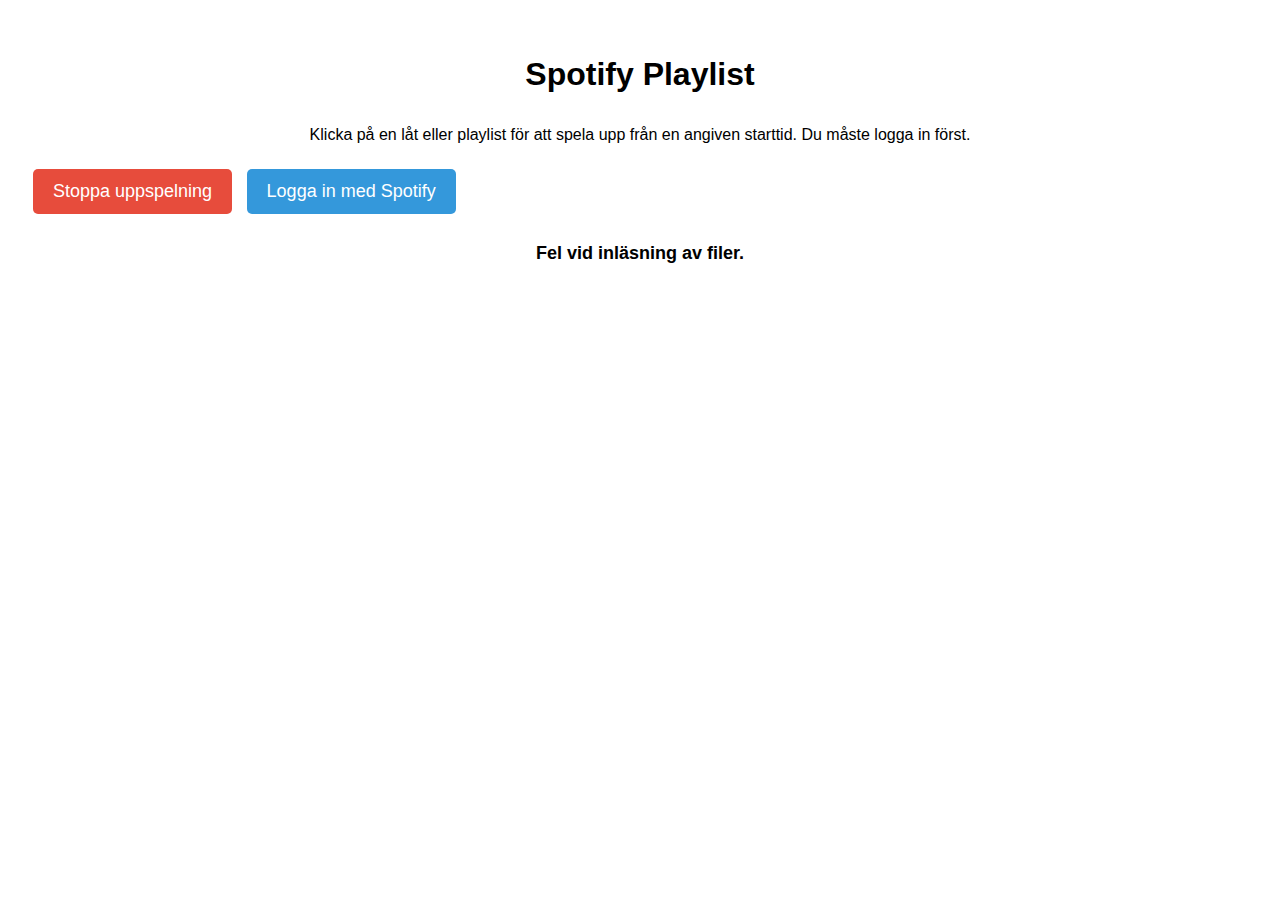
<file: index.html>
<!DOCTYPE html>
<html lang="en">
<head>
  <meta charset="UTF-8">
  <meta name="viewport" content="width=device-width, initial-scale=1.0">
  <title>Spotify Playlist</title>
  <style>
    body {
      font-family: Arial, sans-serif;
      line-height: 1.6;
      padding: 20px;
    }

    h1, p {
      text-align: center;
    }

    button {
      padding: 10px;
      font-size: 16px;
      cursor: pointer;
      border-radius: 5px;
      border: none;
      color: white;
      transition: background-color 0.3s ease;
    }

    section {
      margin-bottom: 30px;
      padding: 10px;
      border-radius: 8px;
      background-color: #f4f4f4;
    }

    section h2 {
      margin-top: 0;
      font-size: 20px;
      cursor: pointer;
      padding: 10px;
      background-color: #f4f4f4;
      border-radius: 5px;
      text-align: left;
    }

    .song-list {
      list-style-type: none;
      padding: 0;
      display: flex;
      flex-wrap: wrap;
    }

    .song-list button {
      margin: 10px;
      width: 200px;
      height: 80px;
      text-align: center;
      line-height: 1.4;
      background-color: #87CEEB; /* Light blue default */
    }

    #status {
      font-size: 18px;
      font-weight: bold;
      margin: 20px 0;
      text-align: center;
    }

    /* Custom styles for login and stop buttons */
    #login-btn, #stop-btn {
      padding: 12px 20px;
      font-size: 18px;
      margin: 5px;
    }

    #login-btn {
      background-color: #3498db;
    }

    #stop-btn {
      background-color: #e74c3c;
    }

    #login-btn:hover {
      background-color: #2980b9;
    }

    #stop-btn:hover {
      background-color: #c0392b;
    }
  </style>
</head>
<body>
  <h1>Spotify Playlist</h1>
  <p>Klicka på en låt eller playlist för att spela upp från en angiven starttid. Du måste logga in först.</p>
  
  <button id="stop-btn" onclick="stopPlayback()">Stoppa uppspelning</button>
  <button id="login-btn" onclick="authenticateSpotify()">Logga in med Spotify</button>
  
  <div id="status"></div>
  <div id="sections"></div>

  <script>
    const CLIENT_ID = "52ec9869958e47e2898e85242e0f061a";
    const REDIRECT_URI = "http://floorballaudio.freesite.online/index.html";
    const SCOPES = "user-modify-playback-state user-read-playback-state";
    const sectionColors = ['#5F9EA0', '#6A5ACD', '#708090', '#4682B4', '#7B68EE']; // Slightly darker colors
    let accessToken = "";

    const filenames = ['Warmup.json', 'Intro.json', 'Mål.json', 'Spelpauser.json', 'Utvisning.json']; // JSON files

    async function authenticateSpotify() {
      const authUrl = `https://accounts.spotify.com/authorize?client_id=${CLIENT_ID}&response_type=token&redirect_uri=${encodeURIComponent(REDIRECT_URI)}&scope=${encodeURIComponent(SCOPES)}`;
      window.location.href = authUrl;
    }

    function getAccessTokenFromUrl() {
      const hash = window.location.hash.substring(1);
      const params = new URLSearchParams(hash);
      return params.get("access_token");
    }

    window.onload = function () {
      const token = getAccessTokenFromUrl();
      if (token) {
        accessToken = token;
        updateStatus("Inloggning lyckades!");
      }
      loadSongsFromFolder();
    };

    document.addEventListener("keydown", (event) => {
      if (event.key.toLowerCase() === "q") {
        stopPlayback();
      }
    });

    async function loadSongsFromFolder() {
      try {
        const folderPath = '/tracks'; // Path to JSON files
        
        for (const [index, filename] of filenames.entries()) {
          const fileUrl = `${folderPath}/${filename}`;
          const response = await fetch(fileUrl);

          if (!response.ok) {
            throw new Error(`Failed to load file: ${filename}`);
          }

          const sectionName = filename.split('.')[0];
          const sectionElement = document.createElement('section');
          sectionElement.classList.add('collapsed');

          const header = document.createElement('h2');
          header.textContent = sectionName;
          sectionElement.appendChild(header);

          const content = document.createElement('div');
          content.classList.add('song-list');
          content.style.display = "none"; // Initially hidden

          const json = await response.json();
          
          if (json && json.tracks) {
            json.tracks.forEach(track => {
              const { spotifyURI, starttime, artist, title } = track;

              const button = document.createElement('button');
              button.style.backgroundColor = sectionColors[index];

              // Ensure starttime is displayed properly, fallback to 0 if NaN
              const formattedStartTime = !isNaN(starttime) && starttime !== 0 ? (starttime / 1000).toFixed(1) : '0.0';

              // Check if artist or title is empty and display URI if so
              const buttonText = (artist && title) ? `${title} - ${artist} [${formattedStartTime}s]` : `${spotifyURI} [${formattedStartTime}s]`;

              button.textContent = buttonText;

              button.onclick = function () {
                if (spotifyURI.startsWith('spotify:track:')) {
                  playSpotifyTrack(spotifyURI, parseInt(starttime));
                } else if (spotifyURI.startsWith('spotify:playlist:')) {
                  playSpotifyPlaylist(spotifyURI);
                }
              };

              content.appendChild(button);
            });
          } else {
            // If tracks are not found in the JSON, show an error message
            const errorMessage = document.createElement('p');
            errorMessage.textContent = `No tracks found in ${filename}`;
            content.appendChild(errorMessage);
          }

          sectionElement.appendChild(content);
          document.getElementById('sections').appendChild(sectionElement);

          // Add event listener to toggle visibility of the section content
          header.addEventListener('click', () => {
            content.style.display = content.style.display === "none" ? "flex" : "none";
          });
        }
      } catch (error) {
        updateStatus("Fel vid inläsning av filer.");
        console.error("Laddningsfel:", error);
      }
    }

    function playSpotifyTrack(spotifyURI, startTime) {
      const playUrl = `https://api.spotify.com/v1/me/player/play`;
      fetch(playUrl, {
        method: 'PUT',
        headers: {
          'Authorization': `Bearer ${accessToken}`,
          'Content-Type': 'application/json'
        },
        body: JSON.stringify({
          uris: [spotifyURI],
          position_ms: startTime
        })
      });
    }

    function playSpotifyPlaylist(spotifyURI) {
      const playUrl = `https://api.spotify.com/v1/me/player/play`;
      fetch(playUrl, {
        method: 'PUT',
        headers: {
          'Authorization': `Bearer ${accessToken}`,
          'Content-Type': 'application/json'
        },
        body: JSON.stringify({
          context_uri: spotifyURI
        })
      });
    }

    function stopPlayback() {
      const stopUrl = `https://api.spotify.com/v1/me/player/pause`;
      fetch(stopUrl, {
        method: 'PUT',
        headers: {
          'Authorization': `Bearer ${accessToken}`,
        }
      });
    }

    function updateStatus(message) {
      document.getElementById('status').textContent = message;
    }
  </script>
</body>
</html>
</file>
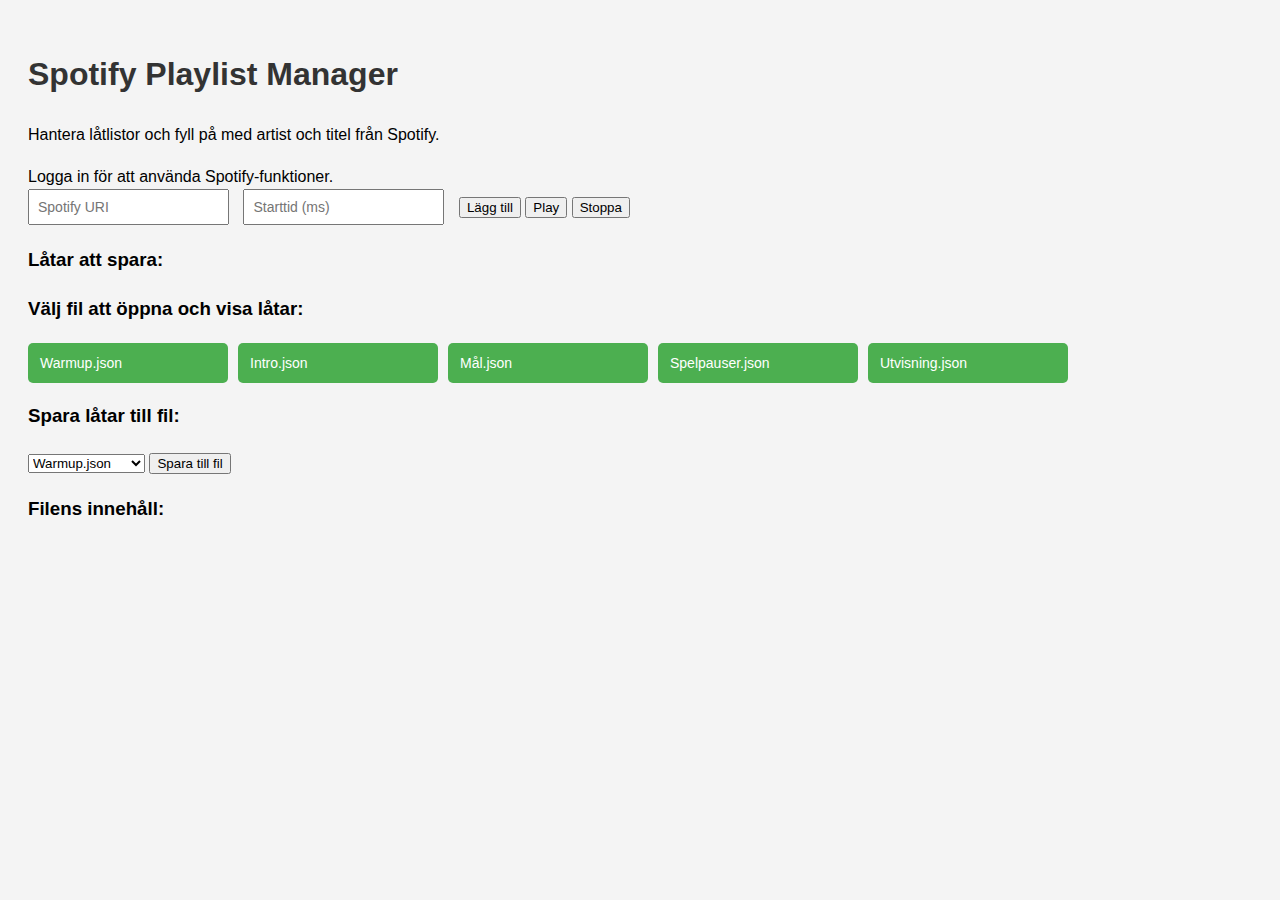
<file: browse.html>
<!DOCTYPE html>
<html lang="en">
<head>
  <meta charset="UTF-8">
  <meta name="viewport" content="width=device-width, initial-scale=1.0">
  <title>Spotify Playlist Manager</title>
  <style>
    body {
      font-family: Arial, sans-serif;
      line-height: 1.6;
      padding: 20px;
      background-color: #f4f4f4;
    }
    h1 {
      color: #333;
    }
    .button-container {
      display: flex;
      flex-wrap: wrap;
      gap: 10px;
    }
    .button-container button {
      padding: 12px;
      background-color: #4CAF50;
      color: white;
      font-size: 14px;
      cursor: pointer;
      border: none;
      width: 200px;
      text-align: left;
      border-radius: 5px;
    }
    .button-container button:hover {
      background-color: #45a049;
    }
    .track-inputs {
      margin-bottom: 20px;
    }
    .input-field {
      margin-right: 10px;
      padding: 8px;
      font-size: 14px;
    }
    .playback-controls button {
      padding: 12px;
      background-color: #009688;
      color: white;
      font-size: 16px;
      cursor: pointer;
      border: none;
      border-radius: 5px;
      margin-top: 10px;
    }
    .playback-controls button:hover {
      background-color: #00796b;
    }
    table {
      width: 100%;
      border-collapse: collapse;
      margin-top: 20px;
    }
    th, td {
      padding: 8px;
      text-align: left;
      border: 1px solid #ddd;
    }
    th {
      background-color: #4CAF50;
      color: white;
    }
    tr:nth-child(even) {
      background-color: #f9f9f9;
    }
    tr:hover {
      background-color: #f1f1f1;
    }
  </style>
</head>
<body>

  <h1>Spotify Playlist Manager</h1>
  <p>Hantera låtlistor och fyll på med artist och titel från Spotify.</p>

  <div id="status"></div>

  <div class="track-inputs">
    <input type="text" id="uri-input" class="input-field" placeholder="Spotify URI">
    <input type="text" id="start-time-input" class="input-field" placeholder="Starttid (ms)">
    <button onclick="addTrack()">Lägg till</button>
    <button onclick="playSpotifyTrackFromInput()">Play</button>
    <button onclick="stopPlayback()">Stoppa</button>
  </div>

  <h3>Låtar att spara:</h3>
  <ul id="track-list"></ul>

  <h3>Välj fil att öppna och visa låtar:</h3>
  <div class="button-container" id="file-buttons">
    <!-- File buttons genereras här -->
  </div>

  <h3>Spara låtar till fil:</h3>
  <select id="file-select">
    <option value="Warmup.json">Warmup.json</option>
    <option value="Intro.json">Intro.json</option>
    <option value="Mål.json">Mål.json</option>
    <option value="Spelpauser.json">Spelpauser.json</option>
    <option value="Utvisning.json">Utvisning.json</option>
  </select>
  <button onclick="saveUpdatedTracksToFile()">Spara till fil</button>

  <h3>Filens innehåll:</h3>
  <div id="file-content"></div>

  <script>
    let accessToken = "";
    let trackList = [];

    function getAccessTokenFromUrl() {
      const hash = window.location.hash.substring(1);
      const params = new URLSearchParams(hash);
      return params.get("access_token");
    }

    window.onload = function () {
      const token = getAccessTokenFromUrl();
      if (token) {
        accessToken = token;
        document.getElementById("status").textContent = "Inloggad på Spotify!";
      } else {
        document.getElementById("status").textContent = "Logga in för att använda Spotify-funktioner.";
      }
      createFileButtons();
    };

    function saveUpdatedTracksToFile() {
      const fileName = document.getElementById("file-select").value;

      if (!fileName || trackList.length === 0) {
        document.getElementById("status").textContent = "Välj en fil och lägg till låtar innan du sparar.";
        return;
      }

      console.log("Tracklist som skickas:", JSON.stringify(trackList));

      fetch('save_to_file.php', {
        method: 'POST',
        headers: { 'Content-Type': 'application/json' },
        body: JSON.stringify({
          filename: fileName,
          tracks: trackList // Skicka hela tracklistan
        }),
      })
      .then(response => response.json())
      .then(data => {
        if (data.success) {
          document.getElementById("status").textContent = "Låtar sparade till filen!";
        } else {
          throw new Error("Servern rapporterade ett fel vid sparning av fil.");
        }
      })
      .catch(error => {
        console.error("Fel vid sparning av fil:", error);
        document.getElementById("status").textContent = "Ett fel inträffade vid sparning. Kontrollera serveranslutningen.";
      });
    }

    function createFileButtons() {
      const files = ['Warmup.json', 'Intro.json', 'Mål.json', 'Spelpauser.json', 'Utvisning.json'];
      const buttonContainer = document.getElementById("file-buttons");
      buttonContainer.innerHTML = "";
      files.forEach(file => {
        const button = document.createElement('button');
        button.textContent = file;
        button.onclick = function() {
          loadFileContent(file);
        };
        buttonContainer.appendChild(button);
      });
    }

    function addTrack() {
      const uri = document.getElementById("uri-input").value.trim();
      const startTime = parseInt(document.getElementById("start-time-input").value.trim());

      if (!uri || isNaN(startTime)) {
        document.getElementById("status").textContent = "Ange giltig URI och starttid.";
        return;
      }

      const track = { spotifyURI: uri, starttime: startTime, artist: null, title: null };
      trackList.push(track);

      updateTrackList();
      document.getElementById("uri-input").value = "";
      document.getElementById("start-time-input").value = "";
      document.getElementById("status").textContent = "Lägg till fler låtar eller spara till fil.";
    }

    function updateTrackList() {
      const trackListElement = document.getElementById("track-list");
      trackListElement.innerHTML = trackList.map(track =>
        `<li>${track.spotifyURI} - ${track.starttime}ms</li>`
      ).join("");
    }

    function loadFileContent(filename) {
      fetch(`get_file_content.php?filename=${filename}`)
        .then(response => response.json())
        .then(data => {
          const trackListElement = document.getElementById("file-content");
          trackListElement.innerHTML = "";

          if (data.success && Array.isArray(data.tracks)) {
            enrichTracksWithSpotifyData(data.tracks, filename);
          } else {
            console.error("Innehållet är inte en giltig lista.");
            throw new Error("Innehållet är inte en giltig lista.");
          }
        })
        .catch(error => {
          console.error("Fel vid parsning av filinnehåll:", error);
          document.getElementById("file-content").innerHTML =
            "<p>Ett fel inträffade vid inläsning av filen. Kontrollera filens format.</p>";
        });
    }

    function enrichTracksWithSpotifyData(tracks, filename) {
      const promises = tracks.map(track => {
        if (!track.artist || !track.title) {
          return fetch(`https://api.spotify.com/v1/tracks/${track.spotifyURI.split(':')[2]}`, {
            headers: { "Authorization": `Bearer ${accessToken}` }
          })
            .then(response => response.json())
            .then(data => {
              track.artist = data.artists[0].name;
              track.title = data.name;
              return track;
            })
            .catch(error => {
              console.error(`Fel vid hämtning av Spotify-data för ${track.spotifyURI}:`, error);
              return track;
            });
        } else {
          return Promise.resolve(track);
        }
      });

      Promise.all(promises).then(updatedTracks => {
        displayTrackList(updatedTracks);
        saveUpdatedTracksToFile(updatedTracks, filename);
      });
    }

    function displayTrackList(tracks) {
      const table = document.createElement("table");
      table.innerHTML = `
        <tr>
          <th>Spotify URI</th>
          <th>Artist</th>
          <th>Title</th>
          <th>Starttid (ms)</th>
          <th>Åtgärder</th>
        </tr>
      `;
      tracks.forEach(track => {
        const row = document.createElement("tr");
        row.innerHTML = `
          <td>${track.spotifyURI}</td>
          <td>${track.artist || "N/A"}</td>
          <td>${track.title || "N/A"}</td>
          <td>${track.starttime}</td>
          <td>
            <button onclick="playTrack('${track.spotifyURI}', ${track.starttime})">Play</button>
          </td>
        `;
        table.appendChild(row);
      });
      const contentDiv = document.getElementById("file-content");
      contentDiv.innerHTML = "";
      contentDiv.appendChild(table);
    }

    function playSpotifyTrackFromInput() {
      const uri = document.getElementById("uri-input").value.trim();
      const startTime = parseInt(document.getElementById("start-time-input").value.trim());
      if (uri && !isNaN(startTime)) {
        playTrack(uri, startTime);
      } else {
        document.getElementById("status").textContent = "Ange giltig URI och starttid.";
      }
    }

    function playTrack(uri, startTime) {
      fetch('https://api.spotify.com/v1/me/player/play', {
        method: 'PUT',
        headers: {
          "Authorization": `Bearer ${accessToken}`,
          "Content-Type": "application/json",
        },
        body: JSON.stringify({
          uris: [uri],
          position_ms: startTime
        }),
      })
      .then(response => {
        if (response.ok) {
          document.getElementById("status").textContent = `Spelar: ${uri}`;
        } else {
          document.getElementById("status").textContent = "Fel vid uppspelning.";
        }
      })
      .catch(error => {
        console.error("Fel vid uppspelning:", error);
      });
    }
  </script>

</body>
</html>
</file>
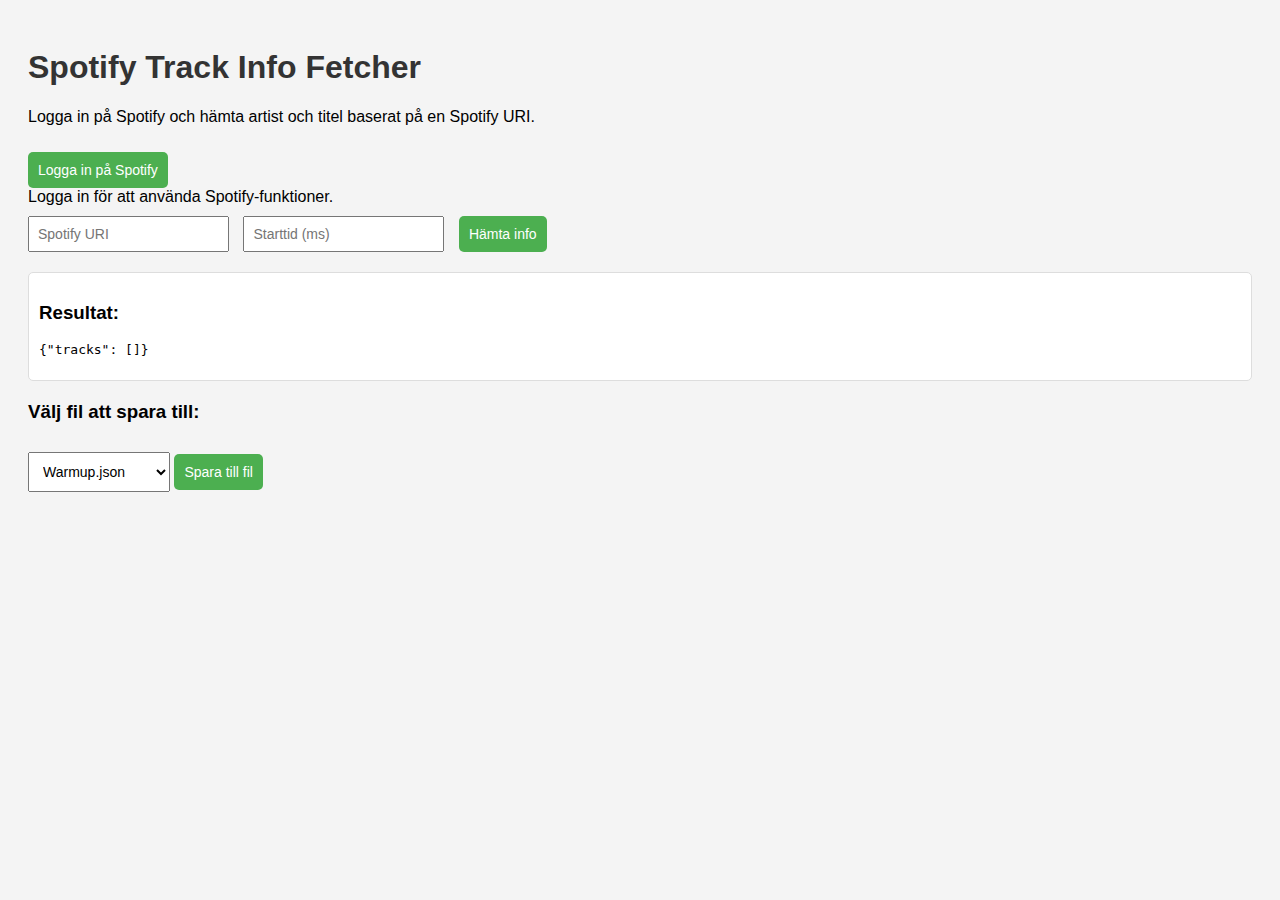
<file: fetchtest.html>
<!DOCTYPE html>
<html lang="en">
<head>
  <meta charset="UTF-8">
  <meta name="viewport" content="width=device-width, initial-scale=1.0">
  <title>Spotify Track Info</title>
  <style>
    body {
      font-family: Arial, sans-serif;
      padding: 20px;
      background-color: #f4f4f4;
    }
    h1 {
      color: #333;
    }
    .input-container {
      margin-bottom: 20px;
    }
    .input-field {
      margin-right: 10px;
      padding: 8px;
      font-size: 14px;
    }
    button {
      padding: 10px 20px;
      background-color: #4CAF50;
      color: white;
      border: none;
      cursor: pointer;
      border-radius: 5px;
    }
    button:hover {
      background-color: #45a049;
    }
    #output {
      margin-top: 20px;
      background-color: #fff;
      padding: 10px;
      border: 1px solid #ddd;
      border-radius: 5px;
    }
    #output pre {
      white-space: pre-wrap;
      word-wrap: break-word;
    }
    .file-select-container {
      margin-top: 20px;
    }
    select, button {
      padding: 10px;
      font-size: 14px;
      margin-top: 10px;
    }
  </style>
</head>
<body>
  <h1>Spotify Track Info Fetcher</h1>
  <p>Logga in på Spotify och hämta artist och titel baserat på en Spotify URI.</p>

  <div id="login-container">
    <button id="login-button" onclick="loginToSpotify()">Logga in på Spotify</button>
  </div>
  <div id="status"></div>

  <div class="input-container">
    <input type="text" id="uri-input" class="input-field" placeholder="Spotify URI">
    <input type="text" id="start-time-input" class="input-field" placeholder="Starttid (ms)">
    <button onclick="fetchTrackInfo()">Hämta info</button>
  </div>

  <div id="output">
    <h3>Resultat:</h3>
    <pre id="result-json">{"tracks": []}</pre>
  </div>

  <!-- Dropdown for selecting file and Save button -->
  <div class="file-select-container">
    <h3>Välj fil att spara till:</h3>
    <select id="file-select">
      <option value="Warmup.json">Warmup.json</option>
      <option value="Intro.json">Intro.json</option>
      <option value="Mål.json">Mål.json</option>
      <option value="Spelpauser.json">Spelpauser.json</option>
      <option value="Utvisning.json">Utvisning.json</option>
    </select>
    <button onclick="saveTracksToFile()">Spara till fil</button>
  </div>

  <script>
    let accessToken = "";

    function getAccessTokenFromUrl() {
      const hash = window.location.hash.substring(1);
      const params = new URLSearchParams(hash);
      return params.get("access_token");
    }

    window.onload = function () {
      const token = getAccessTokenFromUrl();
      if (token) {
        accessToken = token;
        document.getElementById("status").textContent = "Inloggad på Spotify!";
      } else {
        document.getElementById("status").textContent = "Logga in för att använda Spotify-funktioner.";
      }
    };

    function loginToSpotify() {
      const clientId = "52ec9869958e47e2898e85242e0f061a";
      const redirectUri = "http://your_redirect_uri"; // Ersätt med din faktiska URL
      const scope = "user-read-private";

      const authUrl = `https://accounts.spotify.com/authorize?response_type=token&client_id=${clientId}&scope=${encodeURIComponent(scope)}&redirect_uri=${encodeURIComponent(redirectUri)}`;
      window.location.href = authUrl;
    }

    async function fetchTrackInfo() {
      const uri = document.getElementById("uri-input").value.trim();
      const startTime = parseInt(document.getElementById("start-time-input").value.trim());

      if (!uri) {
        alert("Ange en giltig Spotify URI.");
        return;
      }

      if (!accessToken) {
        alert("Du måste logga in på Spotify först.");
        return;
      }

      try {
        const trackId = uri.split(":")[2];
        const response = await fetch(`https://api.spotify.com/v1/tracks/${trackId}`, {
          headers: {
            "Authorization": `Bearer ${accessToken}`
          }
        });

        if (!response.ok) {
          throw new Error(`Spotify API returnerade ett fel: ${response.status}`);
        }

        const data = await response.json();
        const trackInfo = {
          spotifyURI: uri,
          starttime: isNaN(startTime) ? 0 : startTime,
          artist: data.artists[0]?.name || "Okänd artist",
          title: data.name || "Okänd titel"
        };

        updateResult(trackInfo);
      } catch (error) {
        console.error("Fel vid hämtning av låtinfo:", error);
        alert("Kunde inte hämta låtinfo. Kontrollera URI eller nätverksanslutningen.");
      }
    }

    function updateResult(track) {
      const resultElement = document.getElementById("result-json");
      const currentData = JSON.parse(resultElement.textContent);
      currentData.tracks.push(track);
      resultElement.textContent = JSON.stringify(currentData, null, 2);
    }

	function saveTracksToFile() {
	  const fileName = document.getElementById("file-select").value;
	  const trackData = JSON.parse(document.getElementById("result-json").textContent);

	  if (!fileName || trackData.tracks.length === 0) {
		alert("Välj en fil och hämta låtinfo först.");
		return;
	  }

	  // Skicka alla låtar som ska sparas till PHP
	  fetch('save_to_file.php', {
		method: 'POST',
		headers: {
		  'Content-Type': 'application/json'
		},
		body: JSON.stringify({
		  filename: fileName,
		  tracks: trackData.tracks // Skicka hela tracklistan
		})
	  })
	  .then(response => response.json())
	  .then(data => {
		if (data.success) {
		  alert("Låtarna har sparats till filen.");
		} else {
		  alert("Fel vid sparande av låtar.");
		}
	  })
	  .catch(error => {
		console.error('Error:', error);
		alert('Kunde inte spara låtarna till fil.');
	  });
	}

  </script>
</body>
</html>
</file>
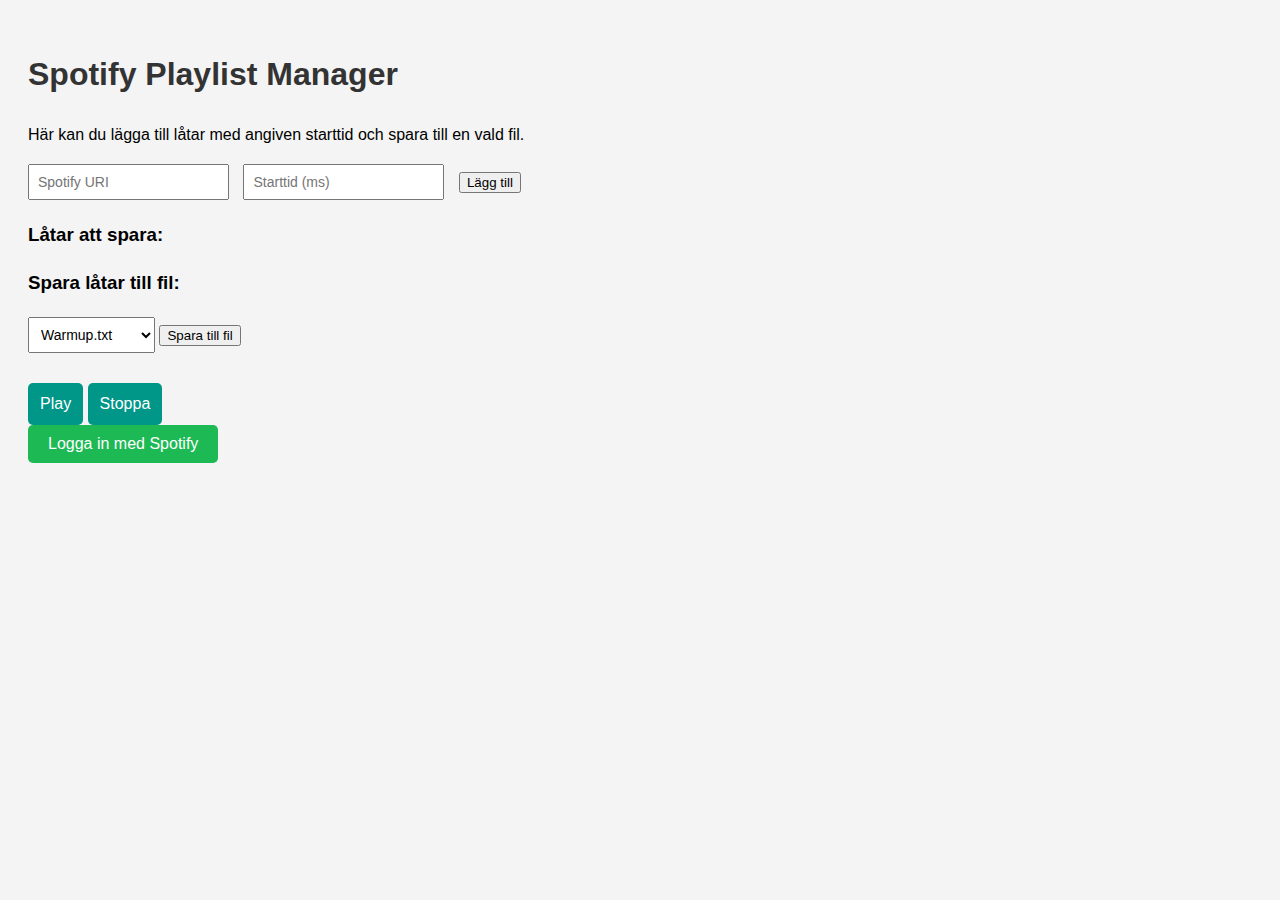
<file: listen.html>
<!DOCTYPE html>
<html lang="en">
<head>
  <meta charset="UTF-8">
  <meta name="viewport" content="width=device-width, initial-scale=1.0">
  <title>Spotify Playlist Manager</title>
  <style>
    body {
      font-family: Arial, sans-serif;
      line-height: 1.6;
      padding: 20px;
      background-color: #f4f4f4;
    }
    h1 {
      color: #333;
    }
    .container {
      margin-bottom: 20px;
    }
    .button-container {
      display: flex;
      flex-wrap: wrap;
      gap: 10px;
    }
    .button-container button {
      padding: 12px;
      background-color: #4CAF50;
      color: white;
      font-size: 14px;
      cursor: pointer;
      border: none;
      width: 200px;
      text-align: left;
      border-radius: 5px;
    }
    .button-container button:hover {
      background-color: #45a049;
    }
    #track-list {
      list-style-type: none;
      padding: 0;
    }
    #track-list li {
      padding: 5px 0;
      font-size: 14px;
    }
    #status {
      margin-top: 20px;
      font-weight: bold;
    }
    .track-inputs {
      margin-bottom: 20px;
    }
    .input-field {
      margin-right: 10px;
      padding: 8px;
      font-size: 14px;
    }
    #file-select {
      padding: 8px;
      font-size: 14px;
    }
    .login-button {
      padding: 10px 20px;
      background-color: #1DB954;
      color: white;
      font-size: 16px;
      border: none;
      cursor: pointer;
      border-radius: 5px;
      margin-bottom: 20px;
    }
    .login-button:hover {
      background-color: #1ed760;
    }
    .playback-controls button {
      padding: 12px;
      background-color: #009688;
      color: white;
      font-size: 16px;
      cursor: pointer;
      border: none;
      border-radius: 5px;
      margin-top: 10px;
    }
    .playback-controls button:hover {
      background-color: #00796b;
    }
  </style>
</head>
<body>

  <h1>Spotify Playlist Manager</h1>
  <p>Här kan du lägga till låtar med angiven starttid och spara till en vald fil.</p>
  
  <!-- Inmatning av Spotify URI och Starttid -->
  <div class="track-inputs">
    <input type="text" id="uri-input" class="input-field" placeholder="Spotify URI">
    <input type="text" id="start-time-input" class="input-field" placeholder="Starttid (ms)">
    <button onclick="addTrack()">Lägg till</button>
  </div>

  <h3>Låtar att spara:</h3>
  <ul id="track-list"></ul>

  <h3>Spara låtar till fil:</h3>
  <select id="file-select">
    <option value="Warmup.txt">Warmup.txt</option>
    <option value="Intro.txt">Intro.txt</option>
    <option value="Mål.txt">Mål.txt</option>
    <option value="Spelpauser.txt">Spelpauser.txt</option>
    <option value="Utvisning.txt">Utvisning.txt</option>
  </select>
  <button onclick="saveToFile()">Spara till fil</button>

  <div id="status"></div>

  <div class="playback-controls">
    <button onclick="playSpotifyTrackFromInput()">Play</button>
    <button onclick="stopPlayback()">Stoppa</button>
  </div>

  <div class="container">
    <button class="login-button" onclick="authenticateSpotify()">Logga in med Spotify</button>
  </div>

  <script>
    let trackList = []; // Global lista för att hålla låtar som ska sparas
    let accessToken = "";

    // Funktion för att lägga till låtar i listan
    function addTrack() {
      const uri = document.getElementById("uri-input").value.trim();
      const startTime = document.getElementById("start-time-input").value.trim();

      if (!uri || !startTime) {
        document.getElementById("status").textContent = "URI och starttid krävs.";
        return;
      }

      // Lägg till i trackList
      const track = `${uri};${startTime}`;
      trackList.push(track);

      // Uppdatera gränssnittet
      const trackListElement = document.getElementById("track-list");
      const listItem = document.createElement("li");
      listItem.textContent = track;
      trackListElement.appendChild(listItem);

      // Töm inmatningsfält
      document.getElementById("uri-input").value = "";
      document.getElementById("start-time-input").value = "";

      document.getElementById("status").textContent = "Lägg till fler låtar eller spara till fil.";
    }

    // Funktion för att spara låtar till vald fil
    function saveToFile() {
      if (trackList.length === 0) {
        document.getElementById("status").textContent = "Inga låtar att spara.";
        return;
      }

      const selectedFile = document.getElementById("file-select").value;
      if (!selectedFile) {
        document.getElementById("status").textContent = "Ingen fil vald.";
        return;
      }

      const content = trackList.join("\n");

      // Skicka data till servern för att spara till filen
      fetch("save_to_file.php", {
        method: "POST",
        headers: {
          "Content-Type": "application/x-www-form-urlencoded",
        },
        body: new URLSearchParams({
          filename: selectedFile,
          content: content,
        }),
      })
        .then((response) => response.json())
        .then((data) => {
          if (data.success) {
            document.getElementById("status").textContent = `Låtar sparade till ${selectedFile}!`;
            trackList = []; // Töm trackList efter sparande
            document.getElementById("track-list").innerHTML = ""; // Töm listan i gränssnittet
          } else {
            document.getElementById("status").textContent = "Fel: " + data.message;
          }
        })
        .catch((error) => {
          console.error("Fel vid sparande:", error);
          document.getElementById("status").textContent = "Kunde inte spara.";
        });
    }

    // Funktion för att autentisera användare på Spotify
    const CLIENT_ID = "52ec9869958e47e2898e85242e0f061a";
    const REDIRECT_URI = "https://yourdomain.com"; // Ändra till rätt redirect URI
    const SCOPES = "user-modify-playback-state user-read-playback-state";

    function authenticateSpotify() {
      const authUrl = `https://accounts.spotify.com/authorize?client_id=${CLIENT_ID}&response_type=token&redirect_uri=${encodeURIComponent(REDIRECT_URI)}&scope=${encodeURIComponent(SCOPES)}`;
      window.location.href = authUrl;
    }

    // Hämta access token från URL
    function getAccessTokenFromUrl() {
      const hash = window.location.hash.substring(1);
      const params = new URLSearchParams(hash);
      return params.get("access_token");
    }

    window.onload = function () {
      const token = getAccessTokenFromUrl();
      if (token) {
        accessToken = token;
        document.getElementById("status").textContent = "Inloggning lyckades!";
      }
    };

    // Funktion för att spela upp Spotify-låtar från viss starttid
    async function playSpotifyTrackFromInput() {
      const uri = document.getElementById("uri-input").value.trim();
      const startTime = document.getElementById("start-time-input").value.trim();

      if (!uri || !startTime) {
        document.getElementById("status").textContent = "Angivna URI och starttid är nödvändiga.";
        return;
      }

      if (!accessToken) {
        alert("Du måste logga in först!");
        return;
      }

      const response = await fetch("https://api.spotify.com/v1/me/player/play", {
        method: "PUT",
        headers: {
          "Authorization": `Bearer ${accessToken}`,
          "Content-Type": "application/json",
        },
        body: JSON.stringify({
          uris: [uri],
          position_ms: parseInt(startTime),
        }),
      });

      if (response.status === 204) {
        document.getElementById("status").textContent = `Spelar upp från ${uri} vid ${startTime}ms`;
      } else {
        document.getElementById("status").textContent = "Fel vid uppspelning!";
      }
    }

    // Stopp av uppspelning
    function stopPlayback() {
      if (!accessToken) {
        alert("Du måste logga in först!");
        return;
      }

      fetch("https://api.spotify.com/v1/me/player/pause", {
        method: "PUT",
        headers: {
          "Authorization": `Bearer ${accessToken}`,
        },
      });

      document.getElementById("status").textContent = "Uppspelning stoppad.";
    }
  </script>
</body>
</html>
</file>
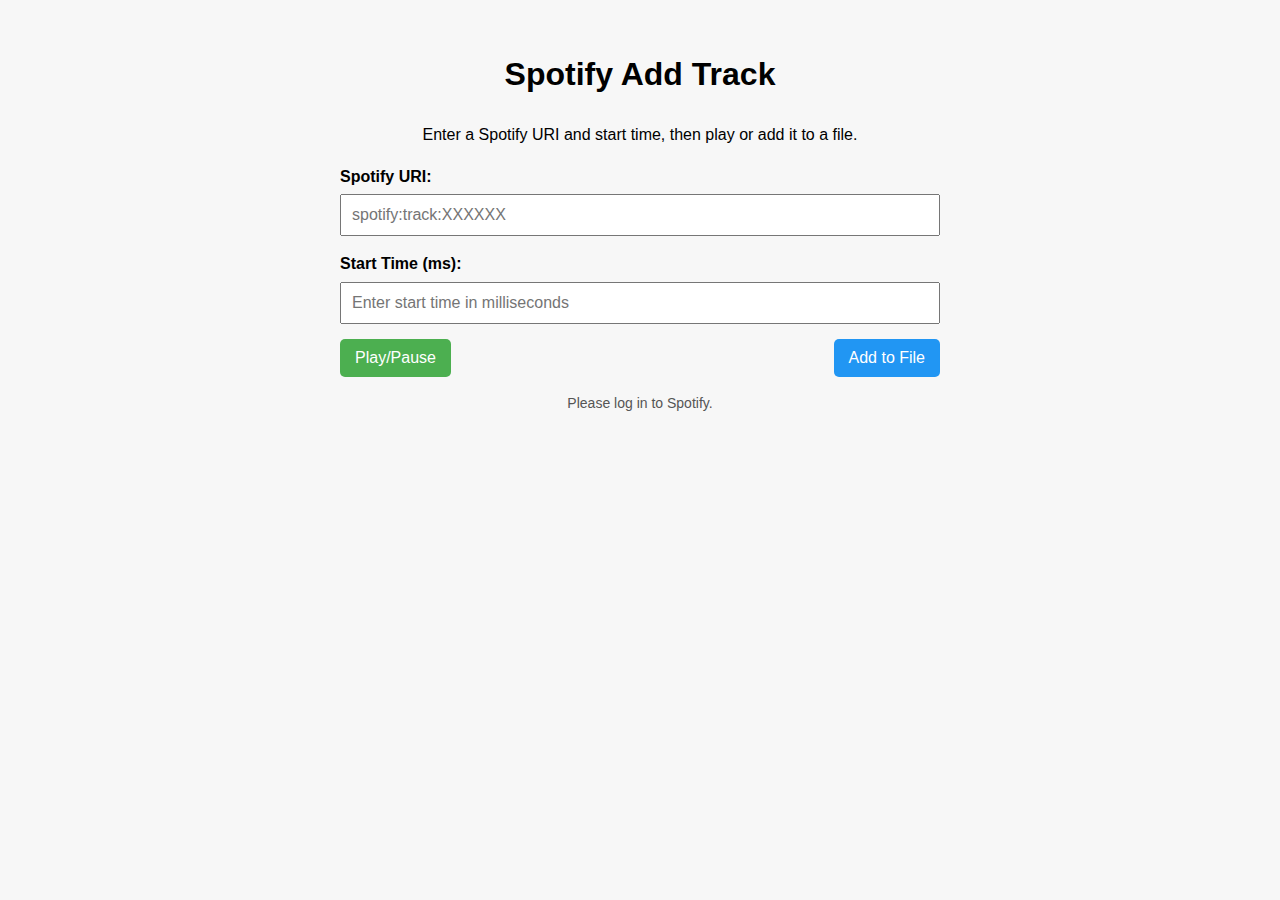
<file: test.html>
<!DOCTYPE html>
<html lang="en">
<head>
  <meta charset="UTF-8">
  <meta name="viewport" content="width=device-width, initial-scale=1.0">
  <title>Spotify Add Track</title>
  <style>
    body {
      font-family: Arial, sans-serif;
      line-height: 1.6;
      padding: 20px;
      background-color: #f7f7f7;
    }

    h1, p {
      text-align: center;
    }

    .container {
      max-width: 600px;
      margin: 0 auto;
    }

    .input-group {
      display: flex;
      flex-direction: column;
      margin-bottom: 15px;
    }

    .input-group label {
      font-weight: bold;
      margin-bottom: 5px;
    }

    .input-group input {
      padding: 10px;
      font-size: 16px;
    }

    .buttons {
      display: flex;
      justify-content: space-between;
      margin-top: 15px;
    }

    button {
      padding: 10px 15px;
      font-size: 16px;
      cursor: pointer;
      border: none;
      border-radius: 5px;
    }

    button.play {
      background-color: #4caf50;
      color: white;
    }

    button.add {
      background-color: #2196f3;
      color: white;
    }

    button:hover {
      opacity: 0.9;
    }

    #status {
      margin-top: 15px;
      font-size: 14px;
      color: #555;
      text-align: center;
    }

    #file-dialog {
      display: none;
      position: fixed;
      top: 50%;
      left: 50%;
      transform: translate(-50%, -50%);
      background-color: white;
      border: 1px solid #ccc;
      box-shadow: 0 2px 10px rgba(0, 0, 0, 0.2);
      padding: 20px;
      z-index: 1000;
    }

    #file-dialog select {
      padding: 10px;
      font-size: 16px;
    }

    #file-dialog button {
      margin-top: 10px;
    }

    #overlay {
      display: none;
      position: fixed;
      top: 0;
      left: 0;
      width: 100%;
      height: 100%;
      background: rgba(0, 0, 0, 0.5);
      z-index: 999;
    }
  </style>
</head>
<body>
  <h1>Spotify Add Track</h1>
  <p>Enter a Spotify URI and start time, then play or add it to a file.</p>

  <div class="container">
    <div class="input-group">
      <label for="spotify-uri">Spotify URI:</label>
      <input type="text" id="spotify-uri" placeholder="spotify:track:XXXXXX">
    </div>
    <div class="input-group">
      <label for="start-time">Start Time (ms):</label>
      <input type="number" id="start-time" placeholder="Enter start time in milliseconds">
    </div>
    <div class="buttons">
      <button class="play" onclick="playPauseTrack()">Play/Pause</button>
      <button class="add" onclick="openFileDialog()">Add to File</button>
    </div>
    <div id="status"></div>
  </div>

  <!-- File Dialog -->
  <div id="overlay"></div>
  <div id="file-dialog">
    <h3>Select a file to add the track</h3>
    <select id="file-select">
      <option value="Warmup.txt">Warmup</option>
      <option value="Intro.txt">Intro</option>
      <option value="Mål.txt">Mål</option>
      <option value="Spelpauser.txt">Spelpauser</option>
      <option value="Utvisning.txt">Utvisning</option>
    </select>
    <button onclick="saveToFile()">OK</button>
    <button onclick="closeFileDialog()">Cancel</button>
  </div>

  <script>
    const CLIENT_ID = "52ec9869958e47e2898e85242e0f061a";
    const REDIRECT_URI = "https://lerumsbo.github.io/mic1/add-track.html";
    const SCOPES = "user-modify-playback-state user-read-playback-state";

    let accessToken = "";

    // Authenticate with Spotify
    function authenticateSpotify() {
      const authUrl = `https://accounts.spotify.com/authorize?client_id=${CLIENT_ID}&response_type=token&redirect_uri=${encodeURIComponent(REDIRECT_URI)}&scope=${encodeURIComponent(SCOPES)}`;
      window.location.href = authUrl;
    }

    function getAccessTokenFromUrl() {
      const hash = window.location.hash.substring(1);
      const params = new URLSearchParams(hash);
      return params.get("access_token");
    }

    window.onload = function () {
      const token = getAccessTokenFromUrl();
      if (token) {
        accessToken = token;
        updateStatus("Logged in to Spotify!");
      } else {
        updateStatus("Please log in to Spotify.");
      }
    };

    function updateStatus(message) {
      document.getElementById("status").textContent = message;
    }

    async function playPauseTrack() {
      const uri = document.getElementById("spotify-uri").value.trim();
      const startTime = parseInt(document.getElementById("start-time").value, 10);

      if (!uri || isNaN(startTime)) {
        updateStatus("Please enter a valid URI and start time.");
        return;
      }

      if (!accessToken) {
        updateStatus("You need to log in first.");
        return;
      }

      const response = await fetch("https://api.spotify.com/v1/me/player/play", {
        method: "PUT",
        headers: {
          "Authorization": `Bearer ${accessToken}`,
          "Content-Type": "application/json",
        },
        body: JSON.stringify({
          uris: [uri],
          position_ms: startTime,
        }),
      });

      if (response.status === 204) {
        updateStatus("Playing/Pausing the track.");
      } else {
        const error = await response.json();
        updateStatus(`Error: ${error.error.message}`);
      }
    }

    function openFileDialog() {
      document.getElementById("overlay").style.display = "block";
      document.getElementById("file-dialog").style.display = "block";
    }

    function closeFileDialog() {
      document.getElementById("overlay").style.display = "none";
      document.getElementById("file-dialog").style.display = "none";
    }

    async function saveToFile() {
      const fileName = document.getElementById("file-select").value;
      const uri = document.getElementById("spotify-uri").value.trim();
      const startTime = parseInt(document.getElementById("start-time").value, 10);

      if (!uri || isNaN(startTime)) {
        updateStatus("Please enter a valid URI and start time.");
        closeFileDialog();
        return;
      }

      try {
        await fetch(`/mic1/tracks/${fileName}`, {
          method: "POST",
          headers: {
            "Content-Type": "application/json",
          },
          body: JSON.stringify({ uri, startTime }),
        });

        updateStatus(`Added to ${fileName}.`);
      } catch (error) {
        updateStatus("Error saving to file.");
        console.error(error);
      }

      closeFileDialog();
    }
  </script>
</body>
</html>
</file>
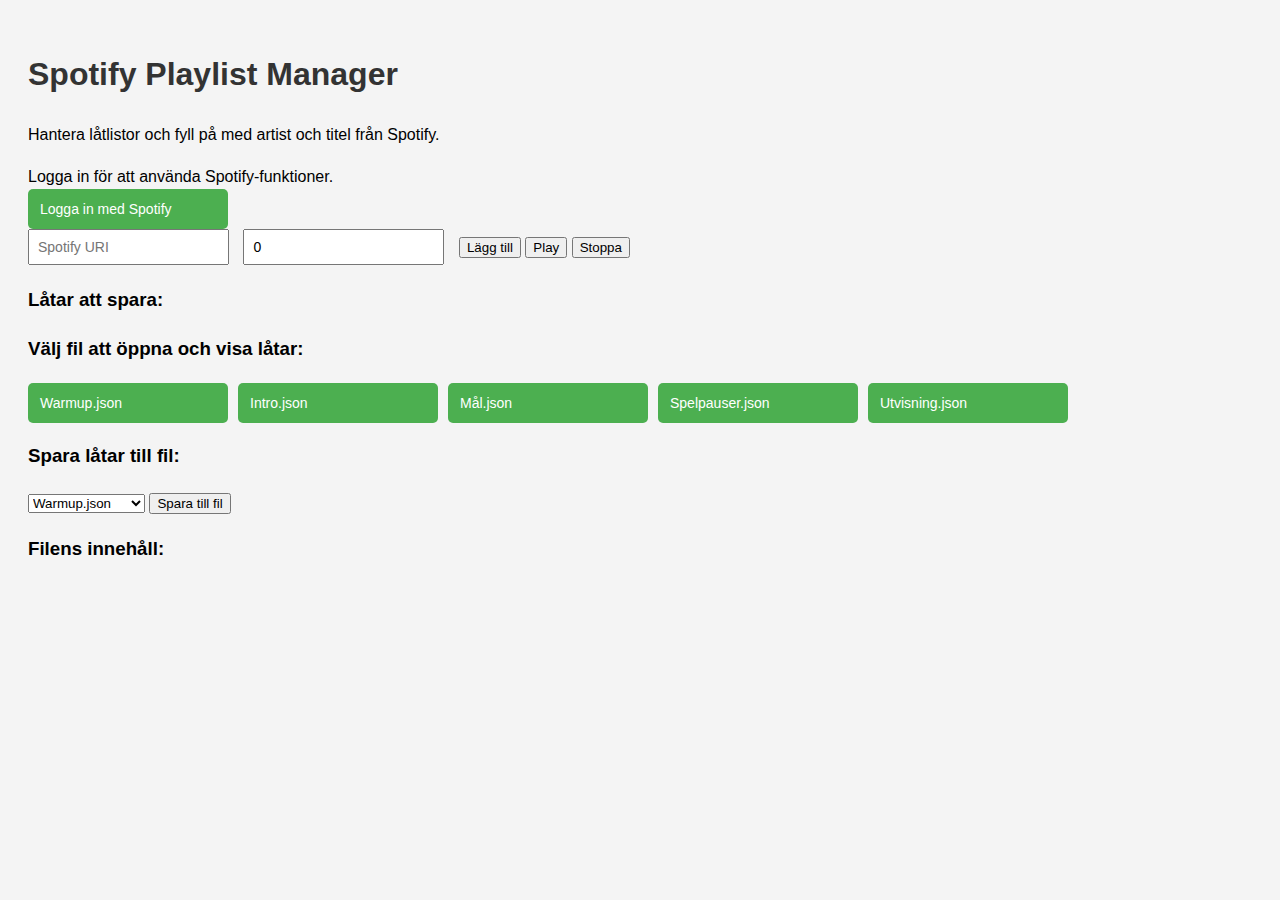
<file: htdocs/browse.html>
<!DOCTYPE html>
<html lang="en">
<head>
  <meta charset="UTF-8">
  <meta name="viewport" content="width=device-width, initial-scale=1.0">
  <title>Spotify Playlist Manager</title>
  <style>
    body {
      font-family: Arial, sans-serif;
      line-height: 1.6;
      padding: 20px;
      background-color: #f4f4f4;
    }
    h1 {
      color: #333;
    }
    .button-container {
      display: flex;
      flex-wrap: wrap;
      gap: 10px;
    }
    .button-container button {
      padding: 12px;
      background-color: #4CAF50;
      color: white;
      font-size: 14px;
      cursor: pointer;
      border: none;
      width: 200px;
      text-align: left;
      border-radius: 5px;
    }
    .button-container button:hover {
      background-color: #45a049;
    }
    .track-inputs {
      margin-bottom: 20px;
    }
    .input-field {
      margin-right: 10px;
      padding: 8px;
      font-size: 14px;
    }
    .playback-controls button {
      padding: 12px;
      background-color: #009688;
      color: white;
      font-size: 16px;
      cursor: pointer;
      border: none;
      border-radius: 5px;
      margin-top: 10px;
    }
    .playback-controls button:hover {
      background-color: #00796b;
    }
    table {
      width: 100%;
      border-collapse: collapse;
      margin-top: 20px;
    }
    th, td {
      padding: 8px;
      text-align: left;
      border: 1px solid #ddd;
    }
    th {
      background-color: #4CAF50;
      color: white;
    }
    tr:nth-child(even) {
      background-color: #f9f9f9;
    }
    tr:hover {
      background-color: #f1f1f1;
    }
  </style>
</head>
<body>

  <h1>Spotify Playlist Manager</h1>
  <p>Hantera låtlistor och fyll på med artist och titel från Spotify.</p>

  <div id="status"></div>

  <!-- Spotify login -->
  <div class="button-container">
    <button id="spotify-login-btn" onclick="spotifyLogin()">Logga in med Spotify</button>
  </div>

  <div class="track-inputs">
    <input type="text" id="uri-input" class="input-field" placeholder="Spotify URI">
    <input type="text" id="start-time-input" class="input-field" placeholder="Starttid (ms)" value="0">
    <button onclick="addTrack()">Lägg till</button>
    <button onclick="playSpotifyTrackFromInput()">Play</button>
    <button onclick="stopPlayback()">Stoppa</button>
  </div>

  <h3>Låtar att spara:</h3>
  <div id="track-table"></div>

  <h3>Välj fil att öppna och visa låtar:</h3>
  <div class="button-container" id="file-buttons">
    <!-- File buttons genereras här -->
  </div>

  <h3>Spara låtar till fil:</h3>
  <select id="file-select">
    <option value="Warmup.json">Warmup.json</option>
    <option value="Intro.json">Intro.json</option>
    <option value="Mål.json">Mål.json</option>
    <option value="Spelpauser.json">Spelpauser.json</option>
    <option value="Utvisning.json">Utvisning.json</option>
  </select>
  <button onclick="saveUpdatedTracksToFile()">Spara till fil</button>

  <h3>Filens innehåll:</h3>
  <div id="file-content"></div>

  <script>
    let accessToken = "";
    let trackList = [];

    function getAccessTokenFromUrl() {
      const hash = window.location.hash.substring(1);
      const params = new URLSearchParams(hash);
      return params.get("access_token");
    }

    window.onload = function () {
      const token = getAccessTokenFromUrl();
      if (token) {
        accessToken = token;
        document.getElementById("status").textContent = "Inloggad på Spotify!";
        document.getElementById("spotify-login-btn").style.display = "none"; // Hide login button after login
      } else {
        document.getElementById("status").textContent = "Logga in för att använda Spotify-funktioner.";
      }
      createFileButtons();
    };

    function displayTrackList(tracks) {
      const table = document.createElement("table");
      table.innerHTML = `
        <tr>
          <th>Spotify URI</th>
          <th>Artist</th>
          <th>Title</th>
          <th>Starttid (ms)</th>
          <th>Åtgärder</th>
        </tr>
      `;
      tracks.forEach(track => {
        const row = document.createElement("tr");
        row.innerHTML = `
          <td>${track.spotifyURI}</td>
          <td>${track.artist || "N/A"}</td>
          <td>${track.title || "N/A"}</td>
          <td>${track.starttime}</td>
          <td><button onclick="playTrack('${track.spotifyURI}', ${track.starttime})">Play</button></td>
        `;
        table.appendChild(row);
      });
      const contentDiv = document.getElementById("file-content");
      contentDiv.innerHTML = "";
      contentDiv.appendChild(table);
    }

    function enrichTracksWithSpotifyData(tracks, filename) {
      const promises = tracks.map(track => {
        if (!track.artist || !track.title) {
          return fetch(`https://api.spotify.com/v1/tracks/${track.spotifyURI.split(':')[2]}`, {
            headers: { "Authorization": `Bearer ${accessToken}` }
          })
            .then(response => response.json())
            .then(data => {
              track.artist = data.artists[0].name;
              track.title = data.name;
              return track;
            })
            .catch(error => {
              console.error(`Fel vid hämtning av Spotify-data för ${track.spotifyURI}:`, error);
              return track;
            });
        } else {
          return Promise.resolve(track);
        }
      });

      Promise.all(promises).then(updatedTracks => {
        displayTrackList(updatedTracks);
        saveUpdatedTracksToFile(updatedTracks, filename);
      });
    }

    function loadFileContent(filename) {
      fetch(`get_file_content.php?filename=${filename}`)
        .then(response => response.json())
        .then(data => {
          const trackTableDiv = document.getElementById("file-content");
          trackTableDiv.innerHTML = "";

          if (data.success && Array.isArray(data.tracks)) {
            enrichTracksWithSpotifyData(data.tracks, filename);
          } else {
            console.error("Innehållet är inte en giltig lista.");
            throw new Error("Innehållet är inte en giltig lista.");
          }
        })
        .catch(error => {
          console.error("Fel vid parsning av filinnehåll:", error);
          document.getElementById("file-content").innerHTML =
            "<p>Ett fel inträffade vid inläsning av filen. Kontrollera filens format.</p>";
        });
    }
    function spotifyLogin() {
      const clientId = "52ec9869958e47e2898e85242e0f061a";
      const redirectUri = "http://floorballaudio.freesite.online/browse.html"; // Use your redirect URI
      const scope = "user-library-read playlist-modify-public";
      const url = `https://accounts.spotify.com/authorize?response_type=token&client_id=${clientId}&scope=${scope}&redirect_uri=${redirectUri}`;
      window.location.href = url;
    }

    function saveUpdatedTracksToFile() {
      const fileName = document.getElementById("file-select").value;

      if (!fileName || trackList.length === 0) {
        document.getElementById("status").textContent = "Välj en fil och lägg till låtar innan du sparar.";
        return;
      }

      console.log("Tracklist som skickas:", JSON.stringify(trackList));

      fetch('save_to_file.php', {
        method: 'POST',
        headers: { 'Content-Type': 'application/json' },
        body: JSON.stringify({
          filename: fileName,
          tracks: trackList // Skicka hela tracklistan
        }),
      })
      .then(response => response.json())
      .then(data => {
        if (data.success) {
          document.getElementById("status").textContent = "Låtar sparade till filen!";
          trackList = []; // Töm tracklistan efter sparning
          updateTrackTable();
        } else {
          throw new Error("Servern rapporterade ett fel vid sparning av fil.");
        }
      })
      .catch(error => {
        console.error("Fel vid sparning av fil:", error);
        document.getElementById("status").textContent = "Ett fel inträffade vid sparning. Kontrollera serveranslutningen.";
      });
    }

    function createFileButtons() {
      const files = ['Warmup.json', 'Intro.json', 'Mål.json', 'Spelpauser.json', 'Utvisning.json'];
      const buttonContainer = document.getElementById("file-buttons");
      buttonContainer.innerHTML = "";
      files.forEach(file => {
        const button = document.createElement('button');
        button.textContent = file;
        button.onclick = function() {
          loadFileContent(file);
        };
        buttonContainer.appendChild(button);
      });
    }

    function addTrack() {
      const uri = document.getElementById("uri-input").value.trim();
      const startTime = parseInt(document.getElementById("start-time-input").value.trim()) || 0;

      if (!uri || isNaN(startTime)) {
        document.getElementById("status").textContent = "Ange giltig URI och starttid.";
        return;
      }

      const track = { spotifyURI: uri, starttime: startTime, artist: null, title: null };
      trackList.push(track);

      // Fetch artist and title from Spotify and update track list
      fetchSpotifyTrackDetails(track);

      updateTrackTable();
      document.getElementById("uri-input").value = "";
      document.getElementById("start-time-input").value = "0";
      document.getElementById("status").textContent = "Lägg till fler låtar eller spara till fil.";
    }

    function fetchSpotifyTrackDetails(track) {
      const trackId = track.spotifyURI.split(':')[2];
      fetch(`https://api.spotify.com/v1/tracks/${trackId}`, {
        headers: { "Authorization": `Bearer ${accessToken}` }
      })
      .then(response => response.json())
      .then(data => {
        track.artist = data.artists[0].name;
        track.title = data.name;
      })
      .catch(error => {
        console.error(`Fel vid hämtning av Spotify-data för ${track.spotifyURI}:`, error);
      });
    }

    function updateTrackTable() {
      const table = document.createElement("table");
      table.innerHTML = `
        <tr>
          <th>Spotify URI</th>
          <th>Artist</th>
          <th>Title</th>
          <th>Starttid (ms)</th>
          <th>Åtgärder</th>
        </tr>
      `;
      trackList.forEach(track => {
        const row = document.createElement("tr");
        row.innerHTML = `
          <td>${track.spotifyURI}</td>
          <td>${track.artist || "N/A"}</td>
          <td>${track.title || "N/A"}</td>
          <td>${track.starttime}</td>
          <td><button onclick="playTrack('${track.spotifyURI}', ${track.starttime})">Play</button></td>
        `;
        table.appendChild(row);
      });
      const trackTableDiv = document.getElementById("track-table");
      trackTableDiv.innerHTML = "";
      trackTableDiv.appendChild(table);
    }

    function playTrack(uri, startTime) {
      fetch('https://api.spotify.com/v1/me/player/play', {
        method: 'PUT',
        headers: {
          "Authorization": `Bearer ${accessToken}`,
          "Content-Type": "application/json",
        },
        body: JSON.stringify({
          uris: [uri],
          position_ms: startTime
        }),
      })
      .then(response => {
        if (response.ok) {
          document.getElementById("status").textContent = `Spelar: ${uri}`;
        } else {
          document.getElementById("status").textContent = "Fel vid uppspelning.";
        }
      })
      .catch(error => {
        console.error("Fel vid uppspelning:", error);
      });
    }

    function playSpotifyTrackFromInput() {
      const uri = document.getElementById("uri-input").value.trim();
      const startTime = parseInt(document.getElementById("start-time-input").value.trim()) || 0;

      if (!uri) {
        document.getElementById("status").textContent = "Ange en Spotify URI först.";
        return;
      }

      playTrack(uri, startTime);
    }

    function stopPlayback() {
      fetch('https://api.spotify.com/v1/me/player/pause', {
        method: 'PUT',
        headers: {
          "Authorization": `Bearer ${accessToken}`,
          "Content-Type": "application/json",
        }
      })
      .then(response => {
        if (response.ok) {
          document.getElementById("status").textContent = "Stoppade uppspelning.";
        }
      })
      .catch(error => {
        console.error("Fel vid stopp av uppspelning:", error);
      });
    }

  </script>

</body>
</html>
</file>
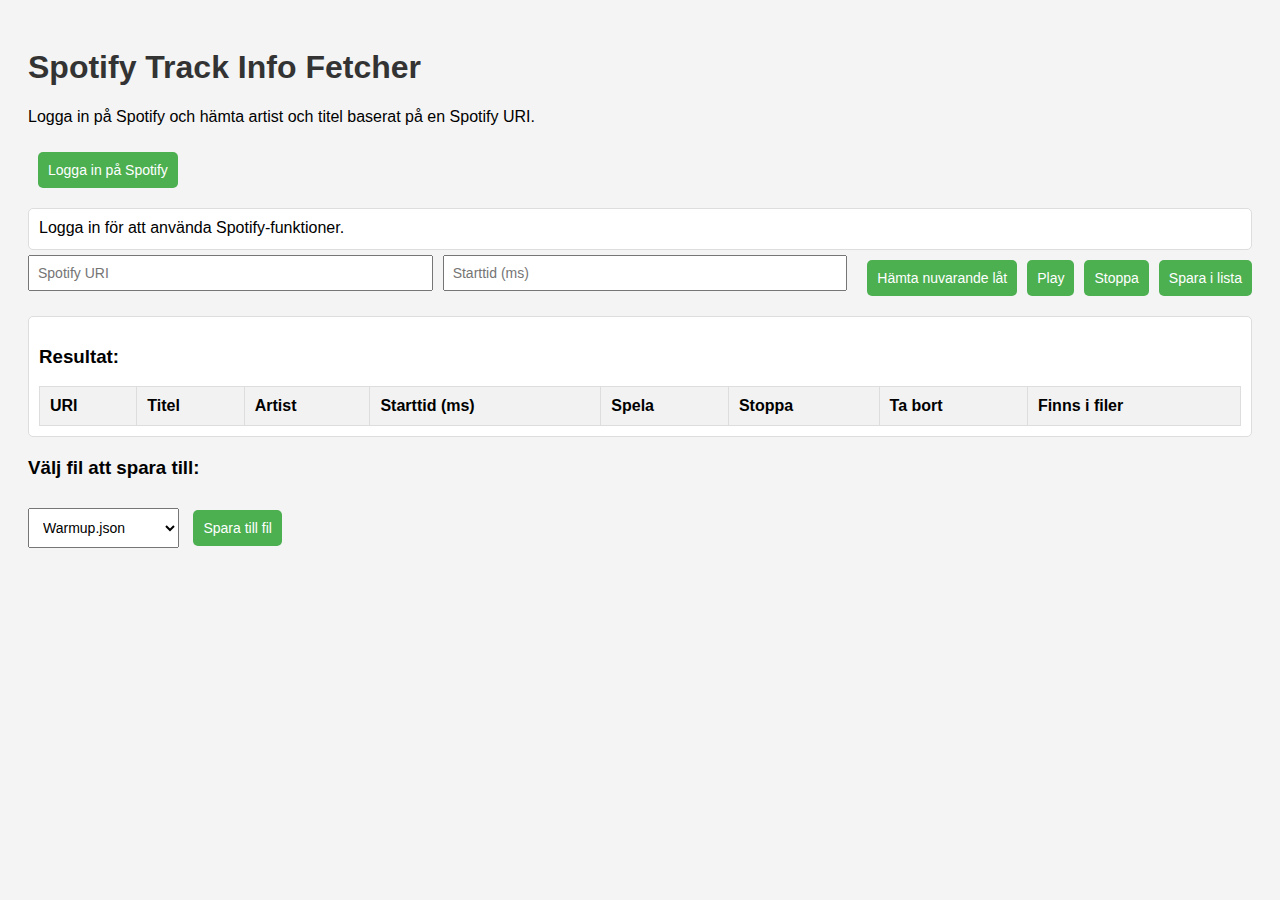
<file: htdocs/fetchtest.html>
<!DOCTYPE html>
<html lang="en">
<head>
  <meta charset="UTF-8">
  <meta name="viewport" content="width=device-width, initial-scale=1.0">
  <title>Spotify Track Info</title>
  <style>
    body {
      font-family: Arial, sans-serif;
      padding: 20px;
      background-color: #f4f4f4;
    }
    h1 {
      color: #333;
    }
    .input-container {
      margin-bottom: 20px;
      display: flex;
      align-items: center;
    }
    .input-field {
      margin-right: 10px;
      padding: 8px;
      font-size: 14px;
      flex-grow: 1;
    }
    button {
      padding: 10px 20px;
      background-color: #4CAF50;
      color: white;
      border: none;
      cursor: pointer;
      border-radius: 5px;
      margin-left: 10px;
    }
    button:hover {
      background-color: #45a049;
    }
    #output {
      margin-top: 20px;
      background-color: #fff;
      padding: 10px;
      border: 1px solid #ddd;
      border-radius: 5px;
    }
    #output table {
      width: 100%;
      border-collapse: collapse;
    }
    #output th, #output td {
      padding: 10px;
      text-align: left;
      border: 1px solid #ddd;
    }
    #output th {
      background-color: #f2f2f2;
    }
    .file-select-container {
      margin-top: 20px;
    }
    select, button {
      padding: 10px;
      font-size: 14px;
      margin-top: 10px;
    }
  </style>
</head>
<body>
  <h1>Spotify Track Info Fetcher</h1>
  <p>Logga in på Spotify och hämta artist och titel baserat på en Spotify URI.</p>

  <div id="login-container">
    <button id="login-button" onclick="loginToSpotify()">Logga in på Spotify</button>
  </div>
  <div id="status" style="margin-top: 20px; padding: 10px; border: 1px solid #ddd; border-radius: 5px; background-color: #fff; min-height: 20px;"></div>

  <div class="input-container">
    <input type="text" id="uri-input" class="input-field" placeholder="Spotify URI">
    <input type="text" id="start-time-input" class="input-field" placeholder="Starttid (ms)">
    <button onclick="getCurrentPlayingTrack()">Hämta nuvarande låt</button>
    <button onclick="playTrack()">Play</button>
    <button onclick="stopTrack()">Stoppa</button>
    <button onclick="saveTrackToList()">Spara i lista</button>
  </div>

  <div id="output">
    <h3>Resultat:</h3>
    <table id="track-table">
      <thead>
        <tr>
          <th>URI</th>
          <th>Titel</th>
          <th>Artist</th>
          <th>Starttid (ms)</th>
          <th>Spela</th>
          <th>Stoppa</th>
          <th>Ta bort</th>
          <th>Finns i filer</th>
        </tr>
      </thead>
      <tbody>
        <!-- Track rows will be dynamically inserted here -->
      </tbody>
    </table>
  </div>

  <div class="file-select-container">
    <h3>Välj fil att spara till:</h3>
    <select id="file-select">
      <option value="Warmup.json">Warmup.json</option>
      <option value="Intro.json">Intro.json</option>
      <option value="Mål.json">Mål.json</option>
      <option value="Heavy.json">Heavy.json</option>
      <option value="Spelpauser.json">Spelpauser.json</option>
      <option value="Spelpauser2.json">Spelpauser2.json</option>
      <option value="Utvisning.json">Utvisning.json</option>
      <option value="Pepp.json">Pepp.json</option>
      <option value="After.json">After.json</option>
      <option value="Publik.json">Publik.json</option>
    </select>
    <button onclick="saveTracksToFile()">Spara till fil</button>
  </div>

  <script>
    let accessToken = "";
    let trackList = [];
    let currentlyPlayingTrack = null;

    function getAccessTokenFromUrl() {
      const hash = window.location.hash.substring(1);
      const params = new URLSearchParams(hash);
      return params.get("access_token");
    }

    window.onload = function () {
      const token = getAccessTokenFromUrl();
      if (token) {
        accessToken = token;
        document.getElementById("status").textContent = "Inloggad på Spotify!";
      } else {
        document.getElementById("status").textContent = "Logga in för att använda Spotify-funktioner.";
      }
    };

    function loginToSpotify() {
      const clientId = "52ec9869958e47e2898e85242e0f061a";
      const redirectUri = "http://floorballaudio.freesite.online/fetchtest.html"; 
      const scope = "user-read-private user-modify-playback-state user-read-playback-state";

      const authUrl = `https://accounts.spotify.com/authorize?response_type=token&client_id=${clientId}&scope=${encodeURIComponent(scope)}&redirect_uri=${encodeURIComponent(redirectUri)}`;
      window.location.href = authUrl;
    }

    async function getCurrentPlayingTrack() {
      if (!accessToken) {
        document.getElementById("status").textContent = "Du måste logga in på Spotify först.";
        return;
      }

      const apiUrl = "https://api.spotify.com/v1/me/player/currently-playing";

      try {
        const response = await fetch(apiUrl, {
          headers: {
            "Authorization": `Bearer ${accessToken}`
          }
        });

        if (!response.ok) {
          throw new Error(`Spotify API returnerade ett fel: ${response.status}`);
        }

        const data = await response.json();

        if (!data || !data.item) {
          document.getElementById("status").textContent = "Ingen låt spelas för tillfället.";
          return;
        }

        const uri = data.item.uri;
        const progressMs = data.progress_ms;
        const trackTitle = data.item.name;
        const trackArtist = data.item.artists.map(artist => artist.name).join(", ");

        // Fyll i URI och starttid
        document.getElementById("uri-input").value = uri;
        document.getElementById("start-time-input").value = progressMs;

        // Check if track is in any files
        const filesContainingTrack = await checkTrackInFiles(uri);

        // Display status
        const fileNames = filesContainingTrack.length > 0 ? filesContainingTrack.join(", ") : "Inga";
        document.getElementById("status").textContent = `Nuvarande låt: ${trackTitle} av ${trackArtist}. Finns i filer: ${fileNames}`;
      } catch (error) {
        console.error("Fel vid hämtning av nuvarande låt:", error);
        document.getElementById("status").textContent = "Kunde inte hämta nuvarande låt.";
      }
    }

    async function checkTrackInFiles(uri) {
  // Define the list of JSON files in the /tracks folder
  const fileNames = [
    "Warmup.json",
    "Intro.json",
    "Mål.json",
    "Spelpauser.json",
    "Spelpauser2.json",
    "Utvisning.json",
    "Pepp.json",
    "After.json",
    "Publik.json",
  ];

  // Initialize an array to store filenames containing the URI
  const containingFiles = [];

  // Loop through each file and check for the given URI
  for (const fileName of fileNames) {
    try {
      // Read the JSON file from the /tracks directory
      const response = await fetch(`/tracks/${fileName}`);
      if (!response.ok) {
        console.warn(`Could not load file: ${fileName}`);
        continue;
      }

      // Parse the JSON data
      const fileData = await response.json();

      // Ensure the fileData has a "tracks" array and check for the URI
      if (fileData.tracks && Array.isArray(fileData.tracks)) {
        const match = fileData.tracks.some(
          (track) => track.spotifyURI === uri
        );

        // If a match is found, add the filename to the result array
        if (match) {
          containingFiles.push(fileName);
        }
      } else {
        console.warn(`File ${fileName} does not have a valid "tracks" array.`);
      }
    } catch (error) {
      console.error(`Error reading file ${fileName}:`, error);
    }
  }

  // Return the list of filenames containing the URI
  return containingFiles;
}
function updateTrackTable() {
      const tableBody = document.getElementById("track-table").getElementsByTagName('tbody')[0];
      tableBody.innerHTML = ""; // Clear current table rows

      trackList.forEach((track, index) => {
        const row = tableBody.insertRow();
        
        row.insertCell(0).textContent = track.spotifyURI;
        row.insertCell(1).textContent = track.title;
        row.insertCell(2).textContent = track.artist;
        row.insertCell(3).textContent = track.starttime;

        const playButton = document.createElement('button');
        playButton.textContent = 'Play';
        playButton.onclick = () => playSpotifyTrack(track.spotifyURI, track.starttime);
        row.insertCell(4).appendChild(playButton);

        const stopButton = document.createElement('button');
        stopButton.textContent = 'Stoppa';
        stopButton.onclick = stopTrack;
        row.insertCell(5).appendChild(stopButton);

        const deleteButton = document.createElement('button');
        deleteButton.textContent = 'X';
        deleteButton.onclick = () => deleteTrack(index);
        row.insertCell(6).appendChild(deleteButton);
      });
    }


    function deleteTrack(index) {
      trackList.splice(index, 1);
      updateTrackTable();
    }
        
  async function saveTrackToList() {
  const uri = document.getElementById("uri-input").value.trim();
  const startTime = parseInt(document.getElementById("start-time-input").value.trim());

  if (!uri) {
    document.getElementById("status").textContent = "Ange en giltig Spotify URI.";
    return;
  }

  if (!accessToken) {
    document.getElementById("status").textContent = "Du måste logga in på Spotify först.";
    return;
  }

  try {
    const trackId = uri.split(":")[2];
    const response = await fetch(`https://api.spotify.com/v1/tracks/${trackId}`, {
      headers: {
        "Authorization": `Bearer ${accessToken}`
      }
    });

    if (!response.ok) {
      throw new Error(`Spotify API returnerade ett fel: ${response.status}`);
    }

    const data = await response.json();
    const trackInfo = {
      spotifyURI: uri,
      starttime: isNaN(startTime) ? 0 : startTime,
      artist: data.artists[0]?.name || "Okänd artist",
      title: data.name || "Okänd titel"
    };

    trackList.push(trackInfo);
    updateTrackTable();
    document.getElementById("status").textContent = "Låt tillagd i listan.";

    // LÄGG TILL: Rensa fält
    document.getElementById("uri-input").value = "";
    document.getElementById("start-time-input").value = "";
  } catch (error) {
    console.error("Fel vid hämtning av låtinfo:", error);
    document.getElementById("status").textContent = "Kunde inte hämta låtinfo. Kontrollera URI eller nätverksanslutningen.";
  }
}
function playSpotifyTrack(spotifyURI, startTime) {
      const playUrl = `https://api.spotify.com/v1/me/player/play`;

      fetch(playUrl, {
        method: 'PUT',
        headers: {
          'Authorization': `Bearer ${accessToken}`,
          'Content-Type': 'application/json'
        },
        body: JSON.stringify({
          uris: [spotifyURI],
          position_ms: startTime
        })
      })
      .then(response => {
        if (!response.ok) {
          throw new Error("Spotify spelade inte upp låten.");
        }
        console.log("Låten spelas upp.");
      })
      .catch(error => {
        console.error("Fel vid uppspelning:", error);
        alert("Kunde inte spela upp låten. Kontrollera att du har en aktiv uppspelningsenhet.");
      });
    }

    function stopTrack() {
    const stopUrl = `https://api.spotify.com/v1/me/player/pause`;
    fetch(stopUrl, {
        method: 'PUT',
        headers: {
        'Authorization': `Bearer ${accessToken}`,
        }
    })
    .then(response => {
        if (!response.ok) {
        throw new Error("Spotify kunde inte stoppa uppspelningen.");
        }
        document.getElementById("status").textContent = "Uppspelningen stoppad.";
    })
    .catch(error => {
        console.error("Fel vid stopp:", error);
        document.getElementById("status").textContent = "Kunde inte stoppa uppspelningen.";
    });
    }


function playTrack() {
  const uri = document.getElementById("uri-input").value.trim();
  const startTime = parseInt(document.getElementById("start-time-input").value.trim());

  if (!uri) {
    document.getElementById("status").textContent = "Ange en giltig Spotify URI.";
    return;
  }

  if (!accessToken) {
    document.getElementById("status").textContent = "Du måste logga in på Spotify först.";
    return;
  }

  playSpotifyTrack(uri, isNaN(startTime) ? 0 : startTime);
  document.getElementById("status").textContent = "Låten spelas upp.";
}




function saveTracksToFile() {
  const fileName = document.getElementById("file-select").value;
  if (!fileName || trackList.length === 0) {
    document.getElementById("status").textContent = "Välj en fil och lägg till låtar först.";
    return;
  }

  fetch('save_to_file.php', {
    method: 'POST',
    headers: {
      'Content-Type': 'application/json'
    },
    body: JSON.stringify({
      filename: fileName,
      tracks: trackList
    })
  })
  .then(response => response.json())
  .then(data => {
    if (data.success) {
      document.getElementById("status").textContent = "Låtarna har sparats till filen. Resultattabellen har rensats.";
      // Clear the track list and table
      trackList = [];
      updateTrackTable();
    } else {
      document.getElementById("status").textContent = "Fel vid sparande av låtar.";
    }
  })
  .catch(error => {
    console.error('Error:', error);
    document.getElementById("status").textContent = "Kunde inte spara låtarna till fil.";
  });
}
  </script>
</body>
</html>
</file>
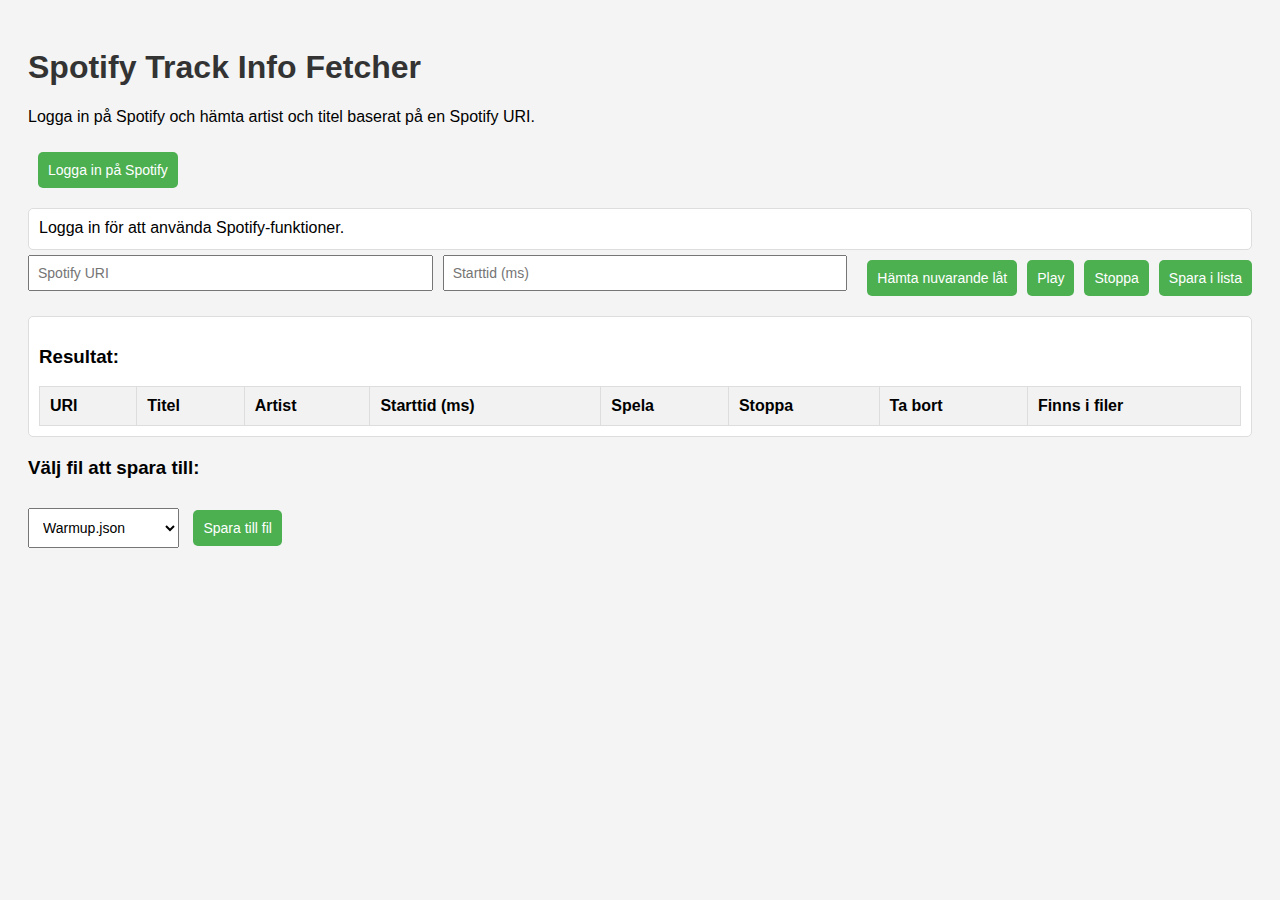
<file: floorballmusic.is-great.net/htdocs/add_music_tracks.html>
<!DOCTYPE html>
<html lang="en">
<head>
  <meta charset="UTF-8">
  <meta name="viewport" content="width=device-width, initial-scale=1.0">
  <title>Add music to "tracks2"</title>
  <style>
    body {
      font-family: Arial, sans-serif;
      padding: 20px;
      background-color: #f4f4f4;
    }
    h1 {
      color: #333;
    }
    .input-container {
      margin-bottom: 20px;
      display: flex;
      align-items: center;
    }
    .input-field {
      margin-right: 10px;
      padding: 8px;
      font-size: 14px;
      flex-grow: 1;
    }
    button {
      padding: 10px 20px;
      background-color: #4CAF50;
      color: white;
      border: none;
      cursor: pointer;
      border-radius: 5px;
      margin-left: 10px;
    }
    button:hover {
      background-color: #45a049;
    }
    #output {
      margin-top: 20px;
      background-color: #fff;
      padding: 10px;
      border: 1px solid #ddd;
      border-radius: 5px;
    }
    #output table {
      width: 100%;
      border-collapse: collapse;
    }
    #output th, #output td {
      padding: 10px;
      text-align: left;
      border: 1px solid #ddd;
    }
    #output th {
      background-color: #f2f2f2;
    }
    .file-select-container {
      margin-top: 20px;
    }
    select, button {
      padding: 10px;
      font-size: 14px;
      margin-top: 10px;
    }
  </style>
</head>
<body>
  <h1>Spotify Track Info Fetcher</h1>
  <p>Logga in på Spotify och hämta artist och titel baserat på en Spotify URI.</p>

  <div id="login-container">
    <button id="login-button" onclick="loginToSpotify()">Logga in på Spotify</button>
  </div>
  <div id="status" style="margin-top: 20px; padding: 10px; border: 1px solid #ddd; border-radius: 5px; background-color: #fff; min-height: 20px;"></div>

  <div class="input-container">
    <input type="text" id="uri-input" class="input-field" placeholder="Spotify URI">
    <input type="text" id="start-time-input" class="input-field" placeholder="Starttid (ms)">
    <button onclick="getCurrentPlayingTrack()">Hämta nuvarande låt</button>
    <button onclick="playTrack()">Play</button>
    <button onclick="stopTrack()">Stoppa</button>
    <button onclick="saveTrackToList()">Spara i lista</button>
  </div>

  <div id="output">
    <h3>Resultat:</h3>
    <table id="track-table">
      <thead>
        <tr>
          <th>URI</th>
          <th>Titel</th>
          <th>Artist</th>
          <th>Starttid (ms)</th>
          <th>Spela</th>
          <th>Stoppa</th>
          <th>Ta bort</th>
          <th>Finns i filer</th>
        </tr>
      </thead>
      <tbody>
        <!-- Track rows will be dynamically inserted here -->
      </tbody>
    </table>
  </div>

  <div class="file-select-container">
    <h3>Välj fil att spara till:</h3>
    <select id="file-select">
      <option value="Warmup.json">Warmup.json</option>
      <option value="Intro.json">Intro.json</option>
      <option value="Mål.json">Mål.json</option>
      <option value="Heavy.json">Heavy.json</option>
      <option value="Spelpauser.json">Spelpauser.json</option>
      <option value="Spelpauser2.json">Spelpauser2.json</option>
      <option value="Utvisning.json">Utvisning.json</option>
      <option value="Pepp.json">Pepp.json</option>
      <option value="After.json">After.json</option>
      <option value="Publik.json">Publik.json</option>
      <option value="Periodpaus.json">Periodpaus.json</option>
      <option value="Pregame.json">Pregame.json</option>
      <option value="Lomis.json">Pregame.json</option>
    </select>
    <button onclick="saveTracksToFile()">Spara till fil</button>
  </div>

  <script>
    let accessToken = "";
    let trackList = [];
    let currentlyPlayingTrack = null;

    function getAccessTokenFromUrl() {
      const hash = window.location.hash.substring(1);
      const params = new URLSearchParams(hash);
      return params.get("access_token");
    }

    window.onload = function () {
      const token = getAccessTokenFromUrl();
      if (token) {
        accessToken = token;
        document.getElementById("status").textContent = "Inloggad på Spotify!";
      } else {
        document.getElementById("status").textContent = "Logga in för att använda Spotify-funktioner.";
      }
    };

    function loginToSpotify() {
      const clientId = "52ec9869958e47e2898e85242e0f061a";
      const redirectUri = "http://floorballmusic.is-great.net/add_music_tracks.html"; 
      const scope = "user-read-private user-modify-playback-state user-read-playback-state";

      const authUrl = `https://accounts.spotify.com/authorize?response_type=token&client_id=${clientId}&scope=${encodeURIComponent(scope)}&redirect_uri=${encodeURIComponent(redirectUri)}`;
      window.location.href = authUrl;
    }

    async function getCurrentPlayingTrack() {
      if (!accessToken) {
        document.getElementById("status").textContent = "Du måste logga in på Spotify först.";
        return;
      }

      const apiUrl = "https://api.spotify.com/v1/me/player/currently-playing";

      try {
        const response = await fetch(apiUrl, {
          headers: {
            "Authorization": `Bearer ${accessToken}`
          }
        });

        if (!response.ok) {
          throw new Error(`Spotify API returnerade ett fel: ${response.status}`);
        }

        const data = await response.json();

        if (!data || !data.item) {
          document.getElementById("status").textContent = "Ingen låt spelas för tillfället.";
          return;
        }

        const uri = data.item.uri;
        const progressMs = data.progress_ms;
        const trackTitle = data.item.name;
        const trackArtist = data.item.artists.map(artist => artist.name).join(", ");

        // Fyll i URI och starttid
        document.getElementById("uri-input").value = uri;
        document.getElementById("start-time-input").value = progressMs;

        // Check if track is in any files
        const filesContainingTrack = await checkTrackInFiles(uri);

        // Display status
        const fileNames = filesContainingTrack.length > 0 ? filesContainingTrack.join(", ") : "Inga";
        document.getElementById("status").textContent = `Nuvarande låt: ${trackTitle} av ${trackArtist}. Finns i filer: ${fileNames}`;
      } catch (error) {
        console.error("Fel vid hämtning av nuvarande låt:", error);
        document.getElementById("status").textContent = "Kunde inte hämta nuvarande låt.";
      }
    }

    async function checkTrackInFiles(uri) {
  // Define the list of JSON files in the /tracks folder
  const fileNames = [
    "Warmup.json",
    "Intro.json",
    "Mål.json",
    "Spelpauser.json",
    "Spelpauser2.json",
    "Utvisning.json",
    "Pepp.json",
    "After.json",
    "Publik.json",
    "Pregame.json",
    "Lomis.json",
    "Periodpaus.json"
  ];

  // Initialize an array to store filenames containing the URI
  const containingFiles = [];

  // Loop through each file and check for the given URI
  for (const fileName of fileNames) {
    try {
      // Read the JSON file from the /tracks directory
      const response = await fetch(`/tracks2/${fileName}`);
      if (!response.ok) {
        console.warn(`Could not load file: ${fileName}`);
        continue;
      }

      // Parse the JSON data
      const fileData = await response.json();

      // Ensure the fileData has a "tracks" array and check for the URI
      if (fileData.tracks && Array.isArray(fileData.tracks)) {
        const match = fileData.tracks.some(
          (track) => track.spotifyURI === uri
        );

        // If a match is found, add the filename to the result array
        if (match) {
          containingFiles.push(fileName);
        }
      } else {
        console.warn(`File ${fileName} does not have a valid "tracks" array.`);
      }
    } catch (error) {
      console.error(`Error reading file ${fileName}:`, error);
    }
  }

  // Return the list of filenames containing the URI
  return containingFiles;
}
function updateTrackTable() {
      const tableBody = document.getElementById("track-table").getElementsByTagName('tbody')[0];
      tableBody.innerHTML = ""; // Clear current table rows

      trackList.forEach((track, index) => {
        const row = tableBody.insertRow();
        
        row.insertCell(0).textContent = track.spotifyURI;
        row.insertCell(1).textContent = track.title;
        row.insertCell(2).textContent = track.artist;
        row.insertCell(3).textContent = track.starttime;

        const playButton = document.createElement('button');
        playButton.textContent = 'Play';
        playButton.onclick = () => playSpotifyTrack(track.spotifyURI, track.starttime);
        row.insertCell(4).appendChild(playButton);

        const stopButton = document.createElement('button');
        stopButton.textContent = 'Stoppa';
        stopButton.onclick = stopTrack;
        row.insertCell(5).appendChild(stopButton);

        const deleteButton = document.createElement('button');
        deleteButton.textContent = 'X';
        deleteButton.onclick = () => deleteTrack(index);
        row.insertCell(6).appendChild(deleteButton);
      });
    }


    function deleteTrack(index) {
      trackList.splice(index, 1);
      updateTrackTable();
    }
        
  async function saveTrackToList() {
  const uri = document.getElementById("uri-input").value.trim();
  const startTime = parseInt(document.getElementById("start-time-input").value.trim());

  if (!uri) {
    document.getElementById("status").textContent = "Ange en giltig Spotify URI.";
    return;
  }

  if (!accessToken) {
    document.getElementById("status").textContent = "Du måste logga in på Spotify först.";
    return;
  }

  try {
    const trackId = uri.split(":")[2];
    const response = await fetch(`https://api.spotify.com/v1/tracks/${trackId}`, {
      headers: {
        "Authorization": `Bearer ${accessToken}`
      }
    });

    if (!response.ok) {
      throw new Error(`Spotify API returnerade ett fel: ${response.status}`);
    }

    const data = await response.json();
    const trackInfo = {
      spotifyURI: uri,
      starttime: isNaN(startTime) ? 0 : startTime,
      artist: data.artists[0]?.name || "Okänd artist",
      title: data.name || "Okänd titel"
    };

    trackList.push(trackInfo);
    updateTrackTable();
    document.getElementById("status").textContent = "Låt tillagd i listan.";

    // LÄGG TILL: Rensa fält
    document.getElementById("uri-input").value = "";
    document.getElementById("start-time-input").value = "";
  } catch (error) {
    console.error("Fel vid hämtning av låtinfo:", error);
    document.getElementById("status").textContent = "Kunde inte hämta låtinfo. Kontrollera URI eller nätverksanslutningen.";
  }
}
function playSpotifyTrack(spotifyURI, startTime) {
      const playUrl = `https://api.spotify.com/v1/me/player/play`;

      fetch(playUrl, {
        method: 'PUT',
        headers: {
          'Authorization': `Bearer ${accessToken}`,
          'Content-Type': 'application/json'
        },
        body: JSON.stringify({
          uris: [spotifyURI],
          position_ms: startTime
        })
      })
      .then(response => {
        if (!response.ok) {
          throw new Error("Spotify spelade inte upp låten.");
        }
        console.log("Låten spelas upp.");
      })
      .catch(error => {
        console.error("Fel vid uppspelning:", error);
        alert("Kunde inte spela upp låten. Kontrollera att du har en aktiv uppspelningsenhet.");
      });
    }

    function stopTrack() {
    const stopUrl = `https://api.spotify.com/v1/me/player/pause`;
    fetch(stopUrl, {
        method: 'PUT',
        headers: {
        'Authorization': `Bearer ${accessToken}`,
        }
    })
    .then(response => {
        if (!response.ok) {
        throw new Error("Spotify kunde inte stoppa uppspelningen.");
        }
        document.getElementById("status").textContent = "Uppspelningen stoppad.";
    })
    .catch(error => {
        console.error("Fel vid stopp:", error);
        document.getElementById("status").textContent = "Kunde inte stoppa uppspelningen.";
    });
    }


function playTrack() {
  const uri = document.getElementById("uri-input").value.trim();
  const startTime = parseInt(document.getElementById("start-time-input").value.trim());

  if (!uri) {
    document.getElementById("status").textContent = "Ange en giltig Spotify URI.";
    return;
  }

  if (!accessToken) {
    document.getElementById("status").textContent = "Du måste logga in på Spotify först.";
    return;
  }

  playSpotifyTrack(uri, isNaN(startTime) ? 0 : startTime);
  document.getElementById("status").textContent = "Låten spelas upp.";
}




function saveTracksToFile() {
  const fileName = document.getElementById("file-select").value;
  if (!fileName || trackList.length === 0) {
    document.getElementById("status").textContent = "Välj en fil och lägg till låtar först.";
    return;
  }

  fetch('save_to_track2.php', {
    method: 'POST',
    headers: {
      'Content-Type': 'application/json'
    },
    body: JSON.stringify({
      filename: fileName,
      tracks: trackList
    })
  })
  .then(response => response.json())
  .then(data => {
    if (data.success) {
      document.getElementById("status").textContent = "Låtarna har sparats till filen. Resultattabellen har rensats.";
      // Clear the track list and table
      trackList = [];
      updateTrackTable();
    } else {
      document.getElementById("status").textContent = "Fel vid sparande av låtar.";
    }
  })
  .catch(error => {
    console.error('Error:', error);
    document.getElementById("status").textContent = "Kunde inte spara låtarna till fil.";
  });
}
  </script>
</body>
</html>
</file>
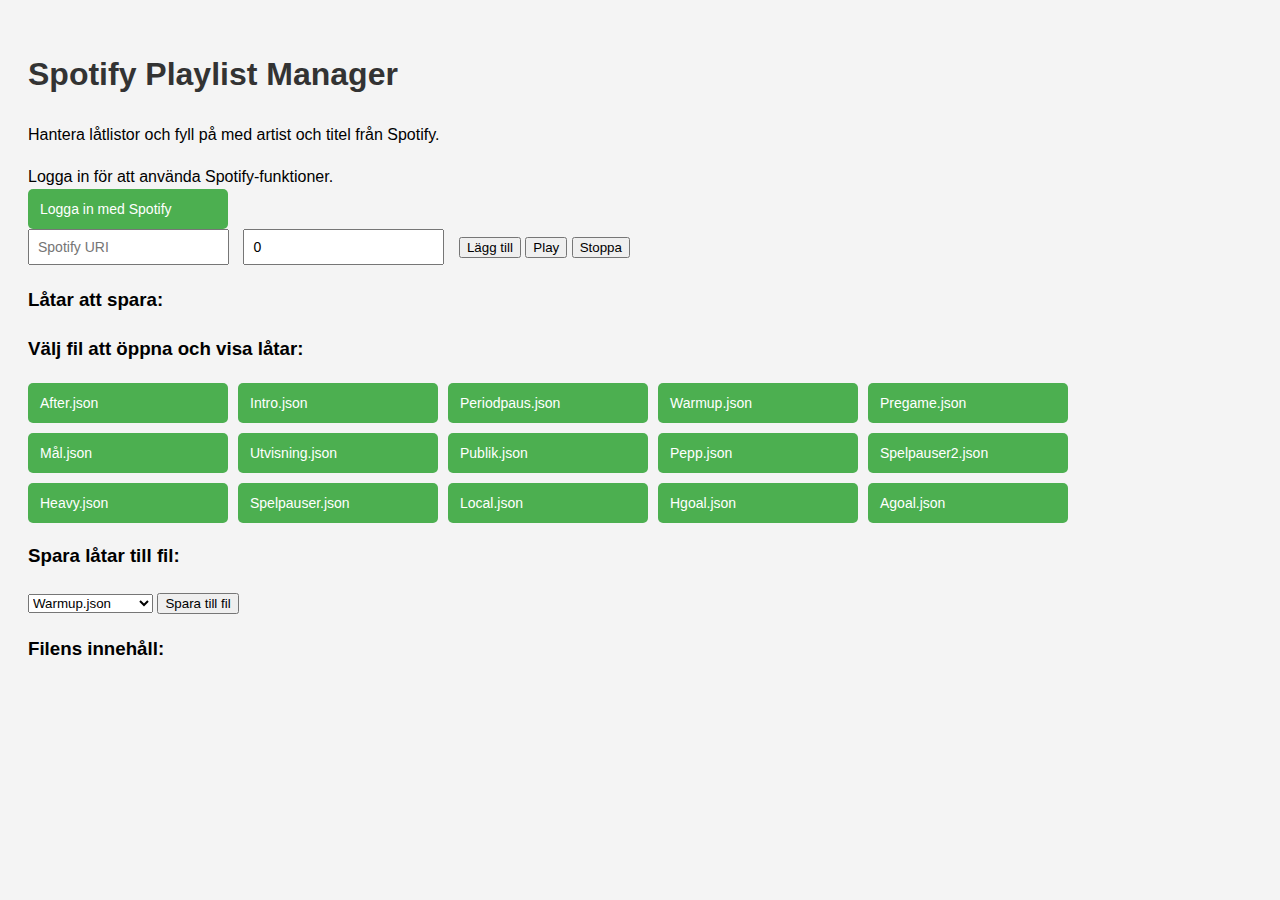
<file: floorballmusic.is-great.net/htdocs/browse.html>
<!DOCTYPE html>
<html lang="en">
<head>
  <meta charset="UTF-8">
  <meta name="viewport" content="width=device-width, initial-scale=1.0">
  <title>Spotify Playlist Manager</title>
  <style>
    body {
      font-family: Arial, sans-serif;
      line-height: 1.6;
      padding: 20px;
      background-color: #f4f4f4;
    }
    h1 {
      color: #333;
    }
    .button-container {
      display: flex;
      flex-wrap: wrap;
      gap: 10px;
    }
    .button-container button {
      padding: 12px;
      background-color: #4CAF50;
      color: white;
      font-size: 14px;
      cursor: pointer;
      border: none;
      width: 200px;
      text-align: left;
      border-radius: 5px;
    }
    .button-container button:hover {
      background-color: #45a049;
    }
    .track-inputs {
      margin-bottom: 20px;
    }
    .input-field {
      margin-right: 10px;
      padding: 8px;
      font-size: 14px;
    }
    .playback-controls button {
      padding: 12px;
      background-color: #009688;
      color: white;
      font-size: 16px;
      cursor: pointer;
      border: none;
      border-radius: 5px;
      margin-top: 10px;
    }
    .playback-controls button:hover {
      background-color: #00796b;
    }
    table {
      width: 100%;
      border-collapse: collapse;
      margin-top: 20px;
    }
    th, td {
      padding: 8px;
      text-align: left;
      border: 1px solid #ddd;
    }
    th {
      background-color: #4CAF50;
      color: white;
    }
    tr:nth-child(even) {
      background-color: #f9f9f9;
    }
    tr:hover {
      background-color: #f1f1f1;
    }
  </style>
</head>
<body>

  <h1>Spotify Playlist Manager</h1>
  <p>Hantera låtlistor och fyll på med artist och titel från Spotify.</p>

  <div id="status"></div>

  <!-- Spotify login -->
  <div class="button-container">
    <button id="spotify-login-btn" onclick="spotifyLogin()">Logga in med Spotify</button>
  </div>

  <div class="track-inputs">
    <input type="text" id="uri-input" class="input-field" placeholder="Spotify URI">
    <input type="text" id="start-time-input" class="input-field" placeholder="Starttid (ms)" value="0">
    <button onclick="addTrack()">Lägg till</button>
    <button onclick="playSpotifyTrackFromInput()">Play</button>
    <button onclick="stopPlayback()">Stoppa</button>
  </div>

  <h3>Låtar att spara:</h3>
  <div id="track-table"></div>

  <h3>Välj fil att öppna och visa låtar:</h3>
  <div class="button-container" id="file-buttons">
    <!-- File buttons genereras här -->
  </div>

  <h3>Spara låtar till fil:</h3>
  <select id="file-select">
    <option value="Warmup.json">Warmup.json</option>
    <option value="Intro.json">Intro.json</option>
    <option value="Mål.json">Mål.json</option>
    <option value="Heavy.json">Heavy.json</option>
    <option value="Spelpauser.json">Spelpauser.json</option>
    <option value="Spelpauser2.json">Spelpauser2.json</option>
    <option value="Utvisning.json">Utvisning.json</option>
    <option value="Pepp.json">Pepp.json</option>
    <option value="After.json">After.json</option>
    <option value="Publik.json">Publik.json</option>
    <option value="Periodpaus.json">Periodpaus.json</option>
    <option value="Pregame.json">Pregame.json</option>
  </select>
  <button onclick="saveUpdatedTracksToFile()">Spara till fil</button>

  <h3>Filens innehåll:</h3>
  <div id="file-content"></div>

  <script>
    let accessToken = "";
    let trackList = [];

    function getAccessTokenFromUrl() {
      const hash = window.location.hash.substring(1);
      const params = new URLSearchParams(hash);
      return params.get("access_token");
    }

    window.onload = function () {
      const token = getAccessTokenFromUrl();
      if (token) {
        accessToken = token;
        document.getElementById("status").textContent = "Inloggad på Spotify!";
        document.getElementById("spotify-login-btn").style.display = "none"; // Hide login button after login
      } else {
        document.getElementById("status").textContent = "Logga in för att använda Spotify-funktioner.";
      }
      createFileButtons();
    };

    function displayTrackList(tracks) {
      const table = document.createElement("table");
      table.innerHTML = `
        <tr>
          <th>Spotify URI</th>
          <th>Artist</th>
          <th>Title</th>
          <th>Starttid (ms)</th>
          <th>Åtgärder</th>
        </tr>
      `;
      tracks.forEach(track => {
        const row = document.createElement("tr");
        row.innerHTML = `
          <td>${track.spotifyURI}</td>
          <td>${track.artist || "N/A"}</td>
          <td>${track.title || "N/A"}</td>
          <td>${track.starttime}</td>
          <td><button onclick="playTrack('${track.spotifyURI}', ${track.starttime})">Play</button></td>
        `;
        table.appendChild(row);
      });
      const contentDiv = document.getElementById("file-content");
      contentDiv.innerHTML = "";
      contentDiv.appendChild(table);
    }

    function enrichTracksWithSpotifyData(tracks, filename) {
      const promises = tracks.map(track => {
        if (!track.artist || !track.title) {
          return fetch(`https://api.spotify.com/v1/tracks/${track.spotifyURI.split(':')[2]}`, {
            headers: { "Authorization": `Bearer ${accessToken}` }
          })
            .then(response => response.json())
            .then(data => {
              track.artist = data.artists[0].name;
              track.title = data.name;
              return track;
            })
            .catch(error => {
              console.error(`Fel vid hämtning av Spotify-data för ${track.spotifyURI}:`, error);
              return track;
            });
        } else {
          return Promise.resolve(track);
        }
      });

      Promise.all(promises).then(updatedTracks => {
        displayTrackList(updatedTracks);
        saveUpdatedTracksToFile(updatedTracks, filename);
      });
    }

    function loadFileContent(filename) {
      fetch(`get_file_content.php?filename=${filename}`)
        .then(response => response.json())
        .then(data => {
          const trackTableDiv = document.getElementById("file-content");
          trackTableDiv.innerHTML = "";

          if (data.success && Array.isArray(data.tracks)) {
            enrichTracksWithSpotifyData(data.tracks, filename);
          } else {
            console.error("Innehållet är inte en giltig lista.");
            throw new Error("Innehållet är inte en giltig lista.");
          }
        })
        .catch(error => {
          console.error("Fel vid parsning av filinnehåll:", error);
          document.getElementById("file-content").innerHTML =
            "<p>Ett fel inträffade vid inläsning av filen. Kontrollera filens format.</p>";
        });
    }
    function spotifyLogin() {
      const clientId = "52ec9869958e47e2898e85242e0f061a";
      const redirectUri = "http://floorballmusic.is-great.net/fetchtest.html"; 
      const scope = "user-library-read playlist-modify-public";
      const url = `https://accounts.spotify.com/authorize?response_type=token&client_id=${clientId}&scope=${scope}&redirect_uri=${redirectUri}`;
      window.location.href = url;
    }

    function saveUpdatedTracksToFile() {
      const fileName = document.getElementById("file-select").value;

      if (!fileName || trackList.length === 0) {
        document.getElementById("status").textContent = "Välj en fil och lägg till låtar innan du sparar.";
        return;
      }

      console.log("Tracklist som skickas:", JSON.stringify(trackList));

      fetch('save_to_file.php', {
        method: 'POST',
        headers: { 'Content-Type': 'application/json' },
        body: JSON.stringify({
          filename: fileName,
          tracks: trackList // Skicka hela tracklistan
        }),
      })
      .then(response => response.json())
      .then(data => {
        if (data.success) {
          document.getElementById("status").textContent = "Låtar sparade till filen!";
          trackList = []; // Töm tracklistan efter sparning
          updateTrackTable();
        } else {
          throw new Error("Servern rapporterade ett fel vid sparning av fil.");
        }
      })
      .catch(error => {
        console.error("Fel vid sparning av fil:", error);
        document.getElementById("status").textContent = "Ett fel inträffade vid sparning. Kontrollera serveranslutningen.";
      });
    }

    function createFileButtons() {
      const files = ['After.json', 'Intro.json', 'Periodpaus.json', 'Warmup.json', 'Pregame.json', 'Mål.json', 'Utvisning.json', 'Publik.json','Pepp.json', 'Spelpauser2.json', 'Heavy.json', 'Spelpauser.json', 'Local.json', 'Hgoal.json', 'Agoal.json'];;
      const buttonContainer = document.getElementById("file-buttons");
      buttonContainer.innerHTML = "";
      files.forEach(file => {
        const button = document.createElement('button');
        button.textContent = file;
        button.onclick = function() {
          loadFileContent(file);
        };
        buttonContainer.appendChild(button);
      });
    }

    function addTrack() {
      const uri = document.getElementById("uri-input").value.trim();
      const startTime = parseInt(document.getElementById("start-time-input").value.trim()) || 0;

      if (!uri || isNaN(startTime)) {
        document.getElementById("status").textContent = "Ange giltig URI och starttid.";
        return;
      }

      const track = { spotifyURI: uri, starttime: startTime, artist: null, title: null };
      trackList.push(track);

      // Fetch artist and title from Spotify and update track list
      fetchSpotifyTrackDetails(track);

      updateTrackTable();
      document.getElementById("uri-input").value = "";
      document.getElementById("start-time-input").value = "0";
      document.getElementById("status").textContent = "Lägg till fler låtar eller spara till fil.";
    }

    function fetchSpotifyTrackDetails(track) {
      const trackId = track.spotifyURI.split(':')[2];
      fetch(`https://api.spotify.com/v1/tracks/${trackId}`, {
        headers: { "Authorization": `Bearer ${accessToken}` }
      })
      .then(response => response.json())
      .then(data => {
        track.artist = data.artists[0].name;
        track.title = data.name;
      })
      .catch(error => {
        console.error(`Fel vid hämtning av Spotify-data för ${track.spotifyURI}:`, error);
      });
    }

    function updateTrackTable() {
      const table = document.createElement("table");
      table.innerHTML = `
        <tr>
          <th>Spotify URI</th>
          <th>Artist</th>
          <th>Title</th>
          <th>Starttid (ms)</th>
          <th>Åtgärder</th>
        </tr>
      `;
      trackList.forEach(track => {
        const row = document.createElement("tr");
        row.innerHTML = `
          <td>${track.spotifyURI}</td>
          <td>${track.artist || "N/A"}</td>
          <td>${track.title || "N/A"}</td>
          <td>${track.starttime}</td>
          <td><button onclick="playTrack('${track.spotifyURI}', ${track.starttime})">Play</button></td>
        `;
        table.appendChild(row);
      });
      const trackTableDiv = document.getElementById("track-table");
      trackTableDiv.innerHTML = "";
      trackTableDiv.appendChild(table);
    }

    function playTrack(uri, startTime) {
      fetch('https://api.spotify.com/v1/me/player/play', {
        method: 'PUT',
        headers: {
          "Authorization": `Bearer ${accessToken}`,
          "Content-Type": "application/json",
        },
        body: JSON.stringify({
          uris: [uri],
          position_ms: startTime
        }),
      })
      .then(response => {
        if (response.ok) {
          document.getElementById("status").textContent = `Spelar: ${uri}`;
        } else {
          document.getElementById("status").textContent = "Fel vid uppspelning.";
        }
      })
      .catch(error => {
        console.error("Fel vid uppspelning:", error);
      });
    }

    function playSpotifyTrackFromInput() {
      const uri = document.getElementById("uri-input").value.trim();
      const startTime = parseInt(document.getElementById("start-time-input").value.trim()) || 0;

      if (!uri) {
        document.getElementById("status").textContent = "Ange en Spotify URI först.";
        return;
      }

      playTrack(uri, startTime);
    }

    function stopPlayback() {
      fetch('https://api.spotify.com/v1/me/player/pause', {
        method: 'PUT',
        headers: {
          "Authorization": `Bearer ${accessToken}`,
          "Content-Type": "application/json",
        }
      })
      .then(response => {
        if (response.ok) {
          document.getElementById("status").textContent = "Stoppade uppspelning.";
        }
      })
      .catch(error => {
        console.error("Fel vid stopp av uppspelning:", error);
      });
    }

  </script>

</body>
</html>
</file>
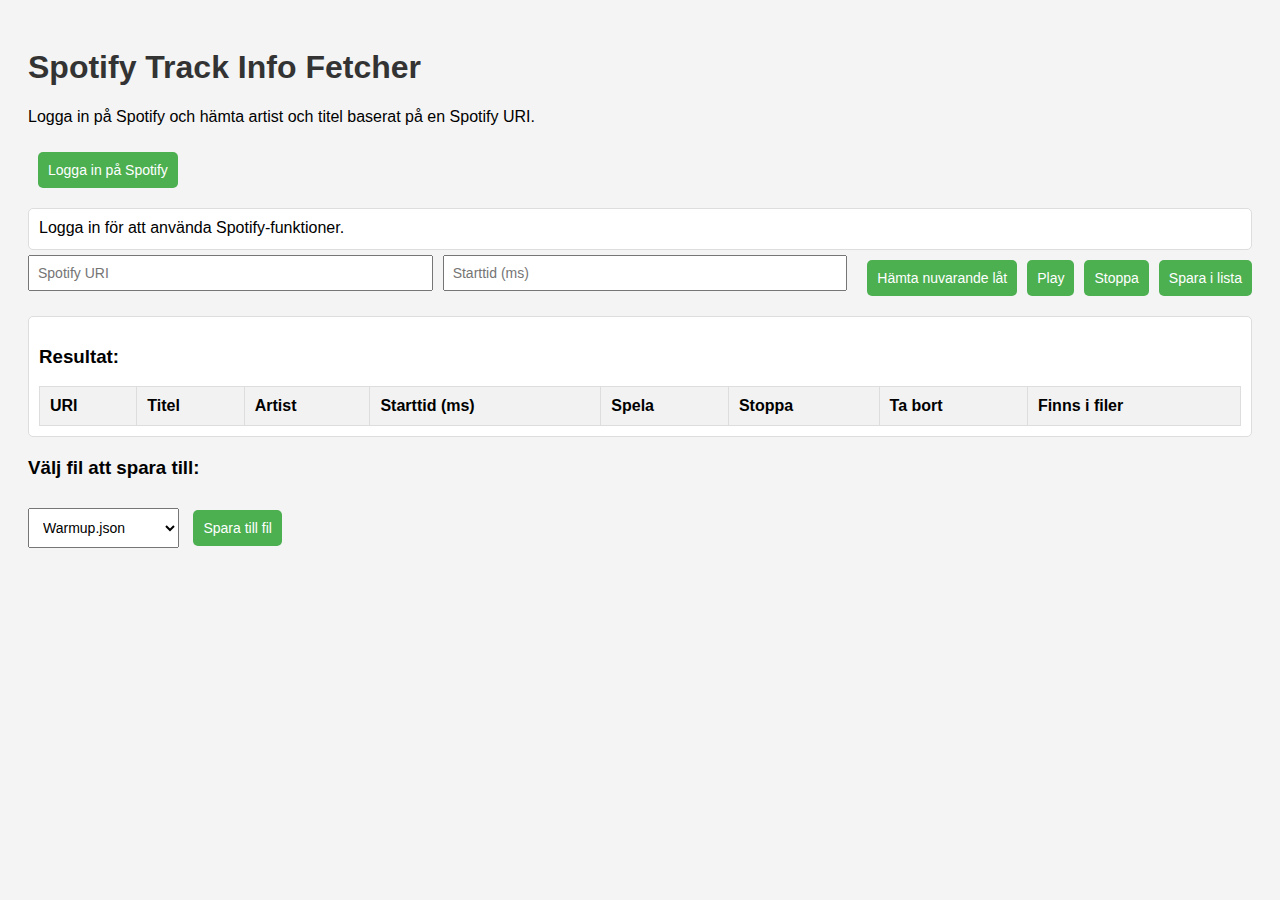
<file: floorballmusic.is-great.net/htdocs/fetchtest.html>
<!DOCTYPE html>
<html lang="en">
<head>
  <meta charset="UTF-8">
  <meta name="viewport" content="width=device-width, initial-scale=1.0">
  <title>Add music for floorball</title>
  <style>
    body {
      font-family: Arial, sans-serif;
      padding: 20px;
      background-color: #f4f4f4;
    }
    h1 {
      color: #333;
    }
    .input-container {
      margin-bottom: 20px;
      display: flex;
      align-items: center;
    }
    .input-field {
      margin-right: 10px;
      padding: 8px;
      font-size: 14px;
      flex-grow: 1;
    }
    button {
      padding: 10px 20px;
      background-color: #4CAF50;
      color: white;
      border: none;
      cursor: pointer;
      border-radius: 5px;
      margin-left: 10px;
    }
    button:hover {
      background-color: #45a049;
    }
    #output {
      margin-top: 20px;
      background-color: #fff;
      padding: 10px;
      border: 1px solid #ddd;
      border-radius: 5px;
    }
    #output table {
      width: 100%;
      border-collapse: collapse;
    }
    #output th, #output td {
      padding: 10px;
      text-align: left;
      border: 1px solid #ddd;
    }
    #output th {
      background-color: #f2f2f2;
    }
    .file-select-container {
      margin-top: 20px;
    }
    select, button {
      padding: 10px;
      font-size: 14px;
      margin-top: 10px;
    }
  </style>
</head>
<body>
  <h1>Spotify Track Info Fetcher</h1>
  <p>Logga in på Spotify och hämta artist och titel baserat på en Spotify URI.</p>

  <div id="login-container">
    <button id="login-button" onclick="loginToSpotify()">Logga in på Spotify</button>
  </div>
  <div id="status" style="margin-top: 20px; padding: 10px; border: 1px solid #ddd; border-radius: 5px; background-color: #fff; min-height: 20px;"></div>

  <div class="input-container">
    <input type="text" id="uri-input" class="input-field" placeholder="Spotify URI">
    <input type="text" id="start-time-input" class="input-field" placeholder="Starttid (ms)">
    <button onclick="getCurrentPlayingTrack()">Hämta nuvarande låt</button>
    <button onclick="playTrack()">Play</button>
    <button onclick="stopTrack()">Stoppa</button>
    <button onclick="saveTrackToList()">Spara i lista</button>
  </div>

  <div id="output">
    <h3>Resultat:</h3>
    <table id="track-table">
      <thead>
        <tr>
          <th>URI</th>
          <th>Titel</th>
          <th>Artist</th>
          <th>Starttid (ms)</th>
          <th>Spela</th>
          <th>Stoppa</th>
          <th>Ta bort</th>
          <th>Finns i filer</th>
        </tr>
      </thead>
      <tbody>
        <!-- Track rows will be dynamically inserted here -->
      </tbody>
    </table>
  </div>

  <div class="file-select-container">
    <h3>Välj fil att spara till:</h3>
    <select id="file-select">
      <option value="Warmup.json">Warmup.json</option>
      <option value="Intro.json">Intro.json</option>
      <option value="Mål.json">Mål.json</option>
      <option value="Heavy.json">Heavy.json</option>
      <option value="Spelpauser.json">Spelpauser.json</option>
      <option value="Spelpauser2.json">Spelpauser2.json</option>
      <option value="Utvisning.json">Utvisning.json</option>
      <option value="Pepp.json">Pepp.json</option>
      <option value="After.json">After.json</option>
      <option value="Publik.json">Publik.json</option>
      <option value="Periodpaus.json">Periodpaus.json</option>
      <option value="Pregame.json">Pregame.json</option>
    </select>
    <button onclick="saveTracksToFile()">Spara till fil</button>
  </div>

  <script>
    let accessToken = "";
    let trackList = [];
    let currentlyPlayingTrack = null;

    function getAccessTokenFromUrl() {
      const hash = window.location.hash.substring(1);
      const params = new URLSearchParams(hash);
      return params.get("access_token");
    }

    window.onload = function () {
      const token = getAccessTokenFromUrl();
      if (token) {
        accessToken = token;
        document.getElementById("status").textContent = "Inloggad på Spotify!";
      } else {
        document.getElementById("status").textContent = "Logga in för att använda Spotify-funktioner.";
      }
    };

    function loginToSpotify() {
      const clientId = "52ec9869958e47e2898e85242e0f061a";
      const redirectUri = "http://floorballmusic.is-great.net/fetchtest.html"; 
      const scope = "user-read-private user-modify-playback-state user-read-playback-state";

      const authUrl = `https://accounts.spotify.com/authorize?response_type=token&client_id=${clientId}&scope=${encodeURIComponent(scope)}&redirect_uri=${encodeURIComponent(redirectUri)}`;
      window.location.href = authUrl;
    }

    async function getCurrentPlayingTrack() {
      if (!accessToken) {
        document.getElementById("status").textContent = "Du måste logga in på Spotify först.";
        return;
      }

      const apiUrl = "https://api.spotify.com/v1/me/player/currently-playing";

      try {
        const response = await fetch(apiUrl, {
          headers: {
            "Authorization": `Bearer ${accessToken}`
          }
        });

        if (!response.ok) {
          throw new Error(`Spotify API returnerade ett fel: ${response.status}`);
        }

        const data = await response.json();

        if (!data || !data.item) {
          document.getElementById("status").textContent = "Ingen låt spelas för tillfället.";
          return;
        }

        const uri = data.item.uri;
        const progressMs = data.progress_ms;
        const trackTitle = data.item.name;
        const trackArtist = data.item.artists.map(artist => artist.name).join(", ");

        // Fyll i URI och starttid
        document.getElementById("uri-input").value = uri;
        document.getElementById("start-time-input").value = progressMs;

        // Check if track is in any files
        const filesContainingTrack = await checkTrackInFiles(uri);

        // Display status
        const fileNames = filesContainingTrack.length > 0 ? filesContainingTrack.join(", ") : "Inga";
        document.getElementById("status").textContent = `Nuvarande låt: ${trackTitle} av ${trackArtist}. Finns i filer: ${fileNames}`;
      } catch (error) {
        console.error("Fel vid hämtning av nuvarande låt:", error);
        document.getElementById("status").textContent = "Kunde inte hämta nuvarande låt.";
      }
    }

    async function checkTrackInFiles(uri) {
  // Define the list of JSON files in the /tracks folder
  const fileNames = [
    "Warmup.json",
    "Intro.json",
    "Mål.json",
    "Spelpauser.json",
    "Spelpauser2.json",
    "Utvisning.json",
    "Pepp.json",
    "After.json",
    "Publik.json",
    "Pregame.json",
    "Periodpaus.json"
  ];

  // Initialize an array to store filenames containing the URI
  const containingFiles = [];

  // Loop through each file and check for the given URI
  for (const fileName of fileNames) {
    try {
      // Read the JSON file from the /tracks directory
      const response = await fetch(`/tracks/${fileName}`);
      if (!response.ok) {
        console.warn(`Could not load file: ${fileName}`);
        continue;
      }

      // Parse the JSON data
      const fileData = await response.json();

      // Ensure the fileData has a "tracks" array and check for the URI
      if (fileData.tracks && Array.isArray(fileData.tracks)) {
        const match = fileData.tracks.some(
          (track) => track.spotifyURI === uri
        );

        // If a match is found, add the filename to the result array
        if (match) {
          containingFiles.push(fileName);
        }
      } else {
        console.warn(`File ${fileName} does not have a valid "tracks" array.`);
      }
    } catch (error) {
      console.error(`Error reading file ${fileName}:`, error);
    }
  }

  // Return the list of filenames containing the URI
  return containingFiles;
}
function updateTrackTable() {
      const tableBody = document.getElementById("track-table").getElementsByTagName('tbody')[0];
      tableBody.innerHTML = ""; // Clear current table rows

      trackList.forEach((track, index) => {
        const row = tableBody.insertRow();
        
        row.insertCell(0).textContent = track.spotifyURI;
        row.insertCell(1).textContent = track.title;
        row.insertCell(2).textContent = track.artist;
        row.insertCell(3).textContent = track.starttime;

        const playButton = document.createElement('button');
        playButton.textContent = 'Play';
        playButton.onclick = () => playSpotifyTrack(track.spotifyURI, track.starttime);
        row.insertCell(4).appendChild(playButton);

        const stopButton = document.createElement('button');
        stopButton.textContent = 'Stoppa';
        stopButton.onclick = stopTrack;
        row.insertCell(5).appendChild(stopButton);

        const deleteButton = document.createElement('button');
        deleteButton.textContent = 'X';
        deleteButton.onclick = () => deleteTrack(index);
        row.insertCell(6).appendChild(deleteButton);
      });
    }


    function deleteTrack(index) {
      trackList.splice(index, 1);
      updateTrackTable();
    }
        
  async function saveTrackToList() {
  const uri = document.getElementById("uri-input").value.trim();
  const startTime = parseInt(document.getElementById("start-time-input").value.trim());

  if (!uri) {
    document.getElementById("status").textContent = "Ange en giltig Spotify URI.";
    return;
  }

  if (!accessToken) {
    document.getElementById("status").textContent = "Du måste logga in på Spotify först.";
    return;
  }

  try {
    const trackId = uri.split(":")[2];
    const response = await fetch(`https://api.spotify.com/v1/tracks/${trackId}`, {
      headers: {
        "Authorization": `Bearer ${accessToken}`
      }
    });

    if (!response.ok) {
      throw new Error(`Spotify API returnerade ett fel: ${response.status}`);
    }

    const data = await response.json();
    const trackInfo = {
      spotifyURI: uri,
      starttime: isNaN(startTime) ? 0 : startTime,
      artist: data.artists[0]?.name || "Okänd artist",
      title: data.name || "Okänd titel"
    };

    trackList.push(trackInfo);
    updateTrackTable();
    document.getElementById("status").textContent = "Låt tillagd i listan.";

    // LÄGG TILL: Rensa fält
    document.getElementById("uri-input").value = "";
    document.getElementById("start-time-input").value = "";
  } catch (error) {
    console.error("Fel vid hämtning av låtinfo:", error);
    document.getElementById("status").textContent = "Kunde inte hämta låtinfo. Kontrollera URI eller nätverksanslutningen.";
  }
}
function playSpotifyTrack(spotifyURI, startTime) {
      const playUrl = `https://api.spotify.com/v1/me/player/play`;

      fetch(playUrl, {
        method: 'PUT',
        headers: {
          'Authorization': `Bearer ${accessToken}`,
          'Content-Type': 'application/json'
        },
        body: JSON.stringify({
          uris: [spotifyURI],
          position_ms: startTime
        })
      })
      .then(response => {
        if (!response.ok) {
          throw new Error("Spotify spelade inte upp låten.");
        }
        console.log("Låten spelas upp.");
      })
      .catch(error => {
        console.error("Fel vid uppspelning:", error);
        alert("Kunde inte spela upp låten. Kontrollera att du har en aktiv uppspelningsenhet.");
      });
    }

    function stopTrack() {
    const stopUrl = `https://api.spotify.com/v1/me/player/pause`;
    fetch(stopUrl, {
        method: 'PUT',
        headers: {
        'Authorization': `Bearer ${accessToken}`,
        }
    })
    .then(response => {
        if (!response.ok) {
        throw new Error("Spotify kunde inte stoppa uppspelningen.");
        }
        document.getElementById("status").textContent = "Uppspelningen stoppad.";
    })
    .catch(error => {
        console.error("Fel vid stopp:", error);
        document.getElementById("status").textContent = "Kunde inte stoppa uppspelningen.";
    });
    }


function playTrack() {
  const uri = document.getElementById("uri-input").value.trim();
  const startTime = parseInt(document.getElementById("start-time-input").value.trim());

  if (!uri) {
    document.getElementById("status").textContent = "Ange en giltig Spotify URI.";
    return;
  }

  if (!accessToken) {
    document.getElementById("status").textContent = "Du måste logga in på Spotify först.";
    return;
  }

  playSpotifyTrack(uri, isNaN(startTime) ? 0 : startTime);
  document.getElementById("status").textContent = "Låten spelas upp.";
}




function saveTracksToFile() {
  const fileName = document.getElementById("file-select").value;
  if (!fileName || trackList.length === 0) {
    document.getElementById("status").textContent = "Välj en fil och lägg till låtar först.";
    return;
  }

  fetch('save_to_file.php', {
    method: 'POST',
    headers: {
      'Content-Type': 'application/json'
    },
    body: JSON.stringify({
      filename: fileName,
      tracks: trackList
    })
  })
  .then(response => response.json())
  .then(data => {
    if (data.success) {
      document.getElementById("status").textContent = "Låtarna har sparats till filen. Resultattabellen har rensats.";
      // Clear the track list and table
      trackList = [];
      updateTrackTable();
    } else {
      document.getElementById("status").textContent = "Fel vid sparande av låtar.";
    }
  })
  .catch(error => {
    console.error('Error:', error);
    document.getElementById("status").textContent = "Kunde inte spara låtarna till fil.";
  });
}
  </script>
</body>
</html>
</file>
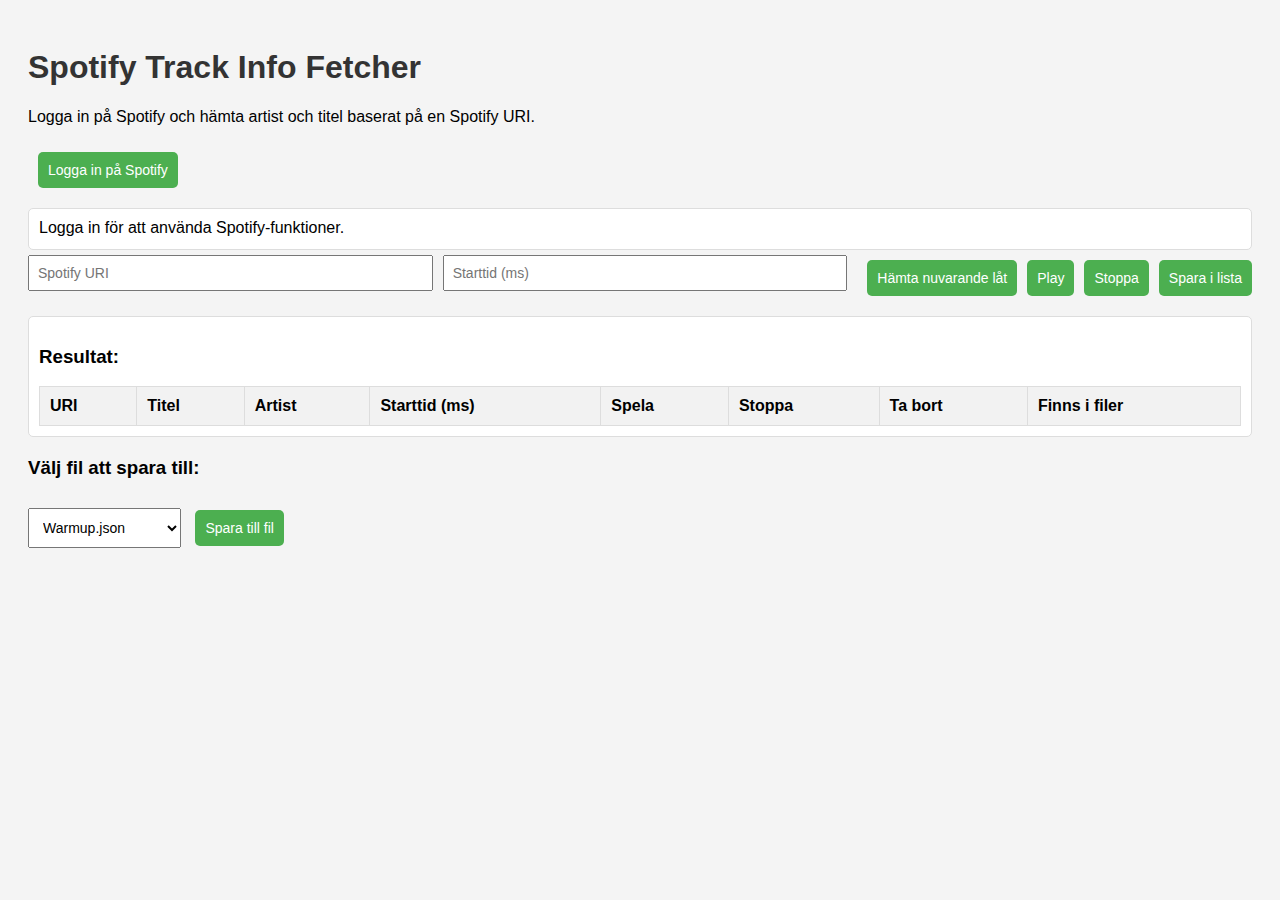
<file: floorballmusic.is-great.net/htdocs/fetchtest_old.html>
<!DOCTYPE html>
<html lang="en">
<head>
  <meta charset="UTF-8">
  <meta name="viewport" content="width=device-width, initial-scale=1.0">
  <title>Add music for floorball</title>
  <style>
    body {
      font-family: Arial, sans-serif;
      padding: 20px;
      background-color: #f4f4f4;
    }
    h1 {
      color: #333;
    }
    .input-container {
      margin-bottom: 20px;
      display: flex;
      align-items: center;
    }
    .input-field {
      margin-right: 10px;
      padding: 8px;
      font-size: 14px;
      flex-grow: 1;
    }
    button {
      padding: 10px 20px;
      background-color: #4CAF50;
      color: white;
      border: none;
      cursor: pointer;
      border-radius: 5px;
      margin-left: 10px;
    }
    button:hover {
      background-color: #45a049;
    }
    #output {
      margin-top: 20px;
      background-color: #fff;
      padding: 10px;
      border: 1px solid #ddd;
      border-radius: 5px;
    }
    #output table {
      width: 100%;
      border-collapse: collapse;
    }
    #output th, #output td {
      padding: 10px;
      text-align: left;
      border: 1px solid #ddd;
    }
    #output th {
      background-color: #f2f2f2;
    }
    .file-select-container {
      margin-top: 20px;
    }
    select, button {
      padding: 10px;
      font-size: 14px;
      margin-top: 10px;
    }
  </style>
</head>
<body>
  <h1>Spotify Track Info Fetcher</h1>
  <p>Logga in på Spotify och hämta artist och titel baserat på en Spotify URI.</p>

  <div id="login-container">
    <button id="login-button" onclick="loginToSpotify()">Logga in på Spotify</button>
  </div>
  <div id="status" style="margin-top: 20px; padding: 10px; border: 1px solid #ddd; border-radius: 5px; background-color: #fff; min-height: 20px;"></div>

  <div class="input-container">
    <input type="text" id="uri-input" class="input-field" placeholder="Spotify URI">
    <input type="text" id="start-time-input" class="input-field" placeholder="Starttid (ms)">
    <button onclick="getCurrentPlayingTrack()">Hämta nuvarande låt</button>
    <button onclick="playTrack()">Play</button>
    <button onclick="stopTrack()">Stoppa</button>
    <button onclick="saveTrackToList()">Spara i lista</button>
  </div>

  <div id="output">
    <h3>Resultat:</h3>
    <table id="track-table">
      <thead>
        <tr>
          <th>URI</th>
          <th>Titel</th>
          <th>Artist</th>
          <th>Starttid (ms)</th>
          <th>Spela</th>
          <th>Stoppa</th>
          <th>Ta bort</th>
          <th>Finns i filer</th>
        </tr>
      </thead>
      <tbody>
        <!-- Track rows will be dynamically inserted here -->
      </tbody>
    </table>
  </div>

  <div class="file-select-container">
    <h3>Välj fil att spara till:</h3>
    <select id="file-select">
      <option value="Warmup.json">Warmup.json</option>
      <option value="Intro.json">Intro.json</option>
      <option value="Goal.json">Goal.json</option>
      <option value="Heavy.json">Heavy.json</option>
      <option value="Spelpauser.json">Spelpauser.json</option>
      <option value="Spelpauser2.json">Spelpauser2.json</option>
      <option value="Utvisning.json">Utvisning.json</option>
      <option value="GameEvents.json">GameEvents.json</option>
      <option value="After.json">After.json</option>
      <option value="Publik.json">Publik.json</option>
      <option value="Periodpaus.json">Periodpaus.json</option>
      <option value="Pregame.json">Pregame.json</option>
    </select>
    <button onclick="saveTracksToFile()">Spara till fil</button>
  </div>

  <script>
    let accessToken = "";
    let trackList = [];
    let currentlyPlayingTrack = null;

    function getAccessTokenFromUrl() {
      const hash = window.location.hash.substring(1);
      const params = new URLSearchParams(hash);
      return params.get("access_token");
    }

    window.onload = function () {
      const token = getAccessTokenFromUrl();
      if (token) {
        accessToken = token;
        document.getElementById("status").textContent = "Inloggad på Spotify!";
      } else {
        document.getElementById("status").textContent = "Logga in för att använda Spotify-funktioner.";
      }
    };

    function loginToSpotify() {
      const clientId = "52ec9869958e47e2898e85242e0f061a";
      const redirectUri = "https://floorballmusic.is-great.net/fetchtest.html"; 
      const scope = "user-read-private user-modify-playback-state user-read-playback-state";

      const authUrl = `https://accounts.spotify.com/authorize?response_type=token&client_id=${clientId}&scope=${encodeURIComponent(scope)}&redirect_uri=${encodeURIComponent(redirectUri)}`;
      window.location.href = authUrl;
    }

    async function getCurrentPlayingTrack() {
      if (!accessToken) {
        document.getElementById("status").textContent = "Du måste logga in på Spotify först.";
        return;
      }

      const apiUrl = "https://api.spotify.com/v1/me/player/currently-playing";

      try {
        const response = await fetch(apiUrl, {
          headers: {
            "Authorization": `Bearer ${accessToken}`
          }
        });

        if (!response.ok) {
          throw new Error(`Spotify API returnerade ett fel: ${response.status}`);
        }

        const data = await response.json();

        if (!data || !data.item) {
          document.getElementById("status").textContent = "Ingen låt spelas för tillfället.";
          return;
        }

        const uri = data.item.uri;
        const progressMs = data.progress_ms;
        const trackTitle = data.item.name;
        const trackArtist = data.item.artists.map(artist => artist.name).join(", ");

        // Fyll i URI och starttid
        document.getElementById("uri-input").value = uri;
        document.getElementById("start-time-input").value = progressMs;

        // Check if track is in any files
        const filesContainingTrack = await checkTrackInFiles(uri);

        // Display status
        const fileNames = filesContainingTrack.length > 0 ? filesContainingTrack.join(", ") : "Inga";
        document.getElementById("status").textContent = `Nuvarande låt: ${trackTitle} av ${trackArtist}. Finns i filer: ${fileNames}`;
      } catch (error) {
        console.error("Fel vid hämtning av nuvarande låt:", error);
        document.getElementById("status").textContent = "Kunde inte hämta nuvarande låt.";
      }
    }

    async function checkTrackInFiles(uri) {
  // Define the list of JSON files in the /tracks folder
  const fileNames = [
    "Warmup.json",
    "Intro.json",
    "Goal.json",
    "Spelpauser.json",
    "Spelpauser2.json",
    "Utvisning.json",
    "GameEvents.json",
    "After.json",
    "Publik.json",
    "Pregame.json",
    "Periodpaus.json"
  ];

  // Initialize an array to store filenames containing the URI
  const containingFiles = [];

  // Loop through each file and check for the given URI
  for (const fileName of fileNames) {
    try {
      // Read the JSON file from the /tracks directory
      const response = await fetch(`/tracks/${fileName}`);
      if (!response.ok) {
        console.warn(`Could not load file: ${fileName}`);
        continue;
      }

      // Parse the JSON data
      const fileData = await response.json();

      // Ensure the fileData has a "tracks" array and check for the URI
      if (fileData.tracks && Array.isArray(fileData.tracks)) {
        const match = fileData.tracks.some(
          (track) => track.spotifyURI === uri
        );

        // If a match is found, add the filename to the result array
        if (match) {
          containingFiles.push(fileName);
        }
      } else {
        console.warn(`File ${fileName} does not have a valid "tracks" array.`);
      }
    } catch (error) {
      console.error(`Error reading file ${fileName}:`, error);
    }
  }

  // Return the list of filenames containing the URI
  return containingFiles;
}
function updateTrackTable() {
      const tableBody = document.getElementById("track-table").getElementsByTagName('tbody')[0];
      tableBody.innerHTML = ""; // Clear current table rows

      trackList.forEach((track, index) => {
        const row = tableBody.insertRow();
        
        row.insertCell(0).textContent = track.spotifyURI;
        row.insertCell(1).textContent = track.title;
        row.insertCell(2).textContent = track.artist;
        row.insertCell(3).textContent = track.starttime;

        const playButton = document.createElement('button');
        playButton.textContent = 'Play';
        playButton.onclick = () => playSpotifyTrack(track.spotifyURI, track.starttime);
        row.insertCell(4).appendChild(playButton);

        const stopButton = document.createElement('button');
        stopButton.textContent = 'Stoppa';
        stopButton.onclick = stopTrack;
        row.insertCell(5).appendChild(stopButton);

        const deleteButton = document.createElement('button');
        deleteButton.textContent = 'X';
        deleteButton.onclick = () => deleteTrack(index);
        row.insertCell(6).appendChild(deleteButton);
      });
    }


    function deleteTrack(index) {
      trackList.splice(index, 1);
      updateTrackTable();
    }
        
  async function saveTrackToList() {
  const uri = document.getElementById("uri-input").value.trim();
  const startTime = parseInt(document.getElementById("start-time-input").value.trim());

  if (!uri) {
    document.getElementById("status").textContent = "Ange en giltig Spotify URI.";
    return;
  }

  if (!accessToken) {
    document.getElementById("status").textContent = "Du måste logga in på Spotify först.";
    return;
  }

  try {
    const trackId = uri.split(":")[2];
    const response = await fetch(`https://api.spotify.com/v1/tracks/${trackId}`, {
      headers: {
        "Authorization": `Bearer ${accessToken}`
      }
    });

    if (!response.ok) {
      throw new Error(`Spotify API returnerade ett fel: ${response.status}`);
    }

    const data = await response.json();
    const trackInfo = {
      spotifyURI: uri,
      starttime: isNaN(startTime) ? 0 : startTime,
      artist: data.artists[0]?.name || "Okänd artist",
      title: data.name || "Okänd titel"
    };

    trackList.push(trackInfo);
    updateTrackTable();
    document.getElementById("status").textContent = "Låt tillagd i listan.";

    // LÄGG TILL: Rensa fält
    document.getElementById("uri-input").value = "";
    document.getElementById("start-time-input").value = "";
  } catch (error) {
    console.error("Fel vid hämtning av låtinfo:", error);
    document.getElementById("status").textContent = "Kunde inte hämta låtinfo. Kontrollera URI eller nätverksanslutningen.";
  }
}
function playSpotifyTrack(spotifyURI, startTime) {
      const playUrl = `https://api.spotify.com/v1/me/player/play`;

      fetch(playUrl, {
        method: 'PUT',
        headers: {
          'Authorization': `Bearer ${accessToken}`,
          'Content-Type': 'application/json'
        },
        body: JSON.stringify({
          uris: [spotifyURI],
          position_ms: startTime
        })
      })
      .then(response => {
        if (!response.ok) {
          throw new Error("Spotify spelade inte upp låten.");
        }
        console.log("Låten spelas upp.");
      })
      .catch(error => {
        console.error("Fel vid uppspelning:", error);
        alert("Kunde inte spela upp låten. Kontrollera att du har en aktiv uppspelningsenhet.");
      });
    }

    function stopTrack() {
    const stopUrl = `https://api.spotify.com/v1/me/player/pause`;
    fetch(stopUrl, {
        method: 'PUT',
        headers: {
        'Authorization': `Bearer ${accessToken}`,
        }
    })
    .then(response => {
        if (!response.ok) {
        throw new Error("Spotify kunde inte stoppa uppspelningen.");
        }
        document.getElementById("status").textContent = "Uppspelningen stoppad.";
    })
    .catch(error => {
        console.error("Fel vid stopp:", error);
        document.getElementById("status").textContent = "Kunde inte stoppa uppspelningen.";
    });
    }


function playTrack() {
  const uri = document.getElementById("uri-input").value.trim();
  const startTime = parseInt(document.getElementById("start-time-input").value.trim());

  if (!uri) {
    document.getElementById("status").textContent = "Ange en giltig Spotify URI.";
    return;
  }

  if (!accessToken) {
    document.getElementById("status").textContent = "Du måste logga in på Spotify först.";
    return;
  }

  playSpotifyTrack(uri, isNaN(startTime) ? 0 : startTime);
  document.getElementById("status").textContent = "Låten spelas upp.";
}




function saveTracksToFile() {
  const fileName = document.getElementById("file-select").value;
  if (!fileName || trackList.length === 0) {
    document.getElementById("status").textContent = "Välj en fil och lägg till låtar först.";
    return;
  }

  fetch('save_to_file.php', {
    method: 'POST',
    headers: {
      'Content-Type': 'application/json'
    },
    body: JSON.stringify({
      filename: fileName,
      tracks: trackList
    })
  })
  .then(response => response.json())
  .then(data => {
    if (data.success) {
      document.getElementById("status").textContent = "Låtarna har sparats till filen. Resultattabellen har rensats.";
      // Clear the track list and table
      trackList = [];
      updateTrackTable();
    } else {
      document.getElementById("status").textContent = "Fel vid sparande av låtar.";
    }
  })
  .catch(error => {
    console.error('Error:', error);
    document.getElementById("status").textContent = "Kunde inte spara låtarna till fil.";
  });
}
  </script>
</body>
</html>
</file>
